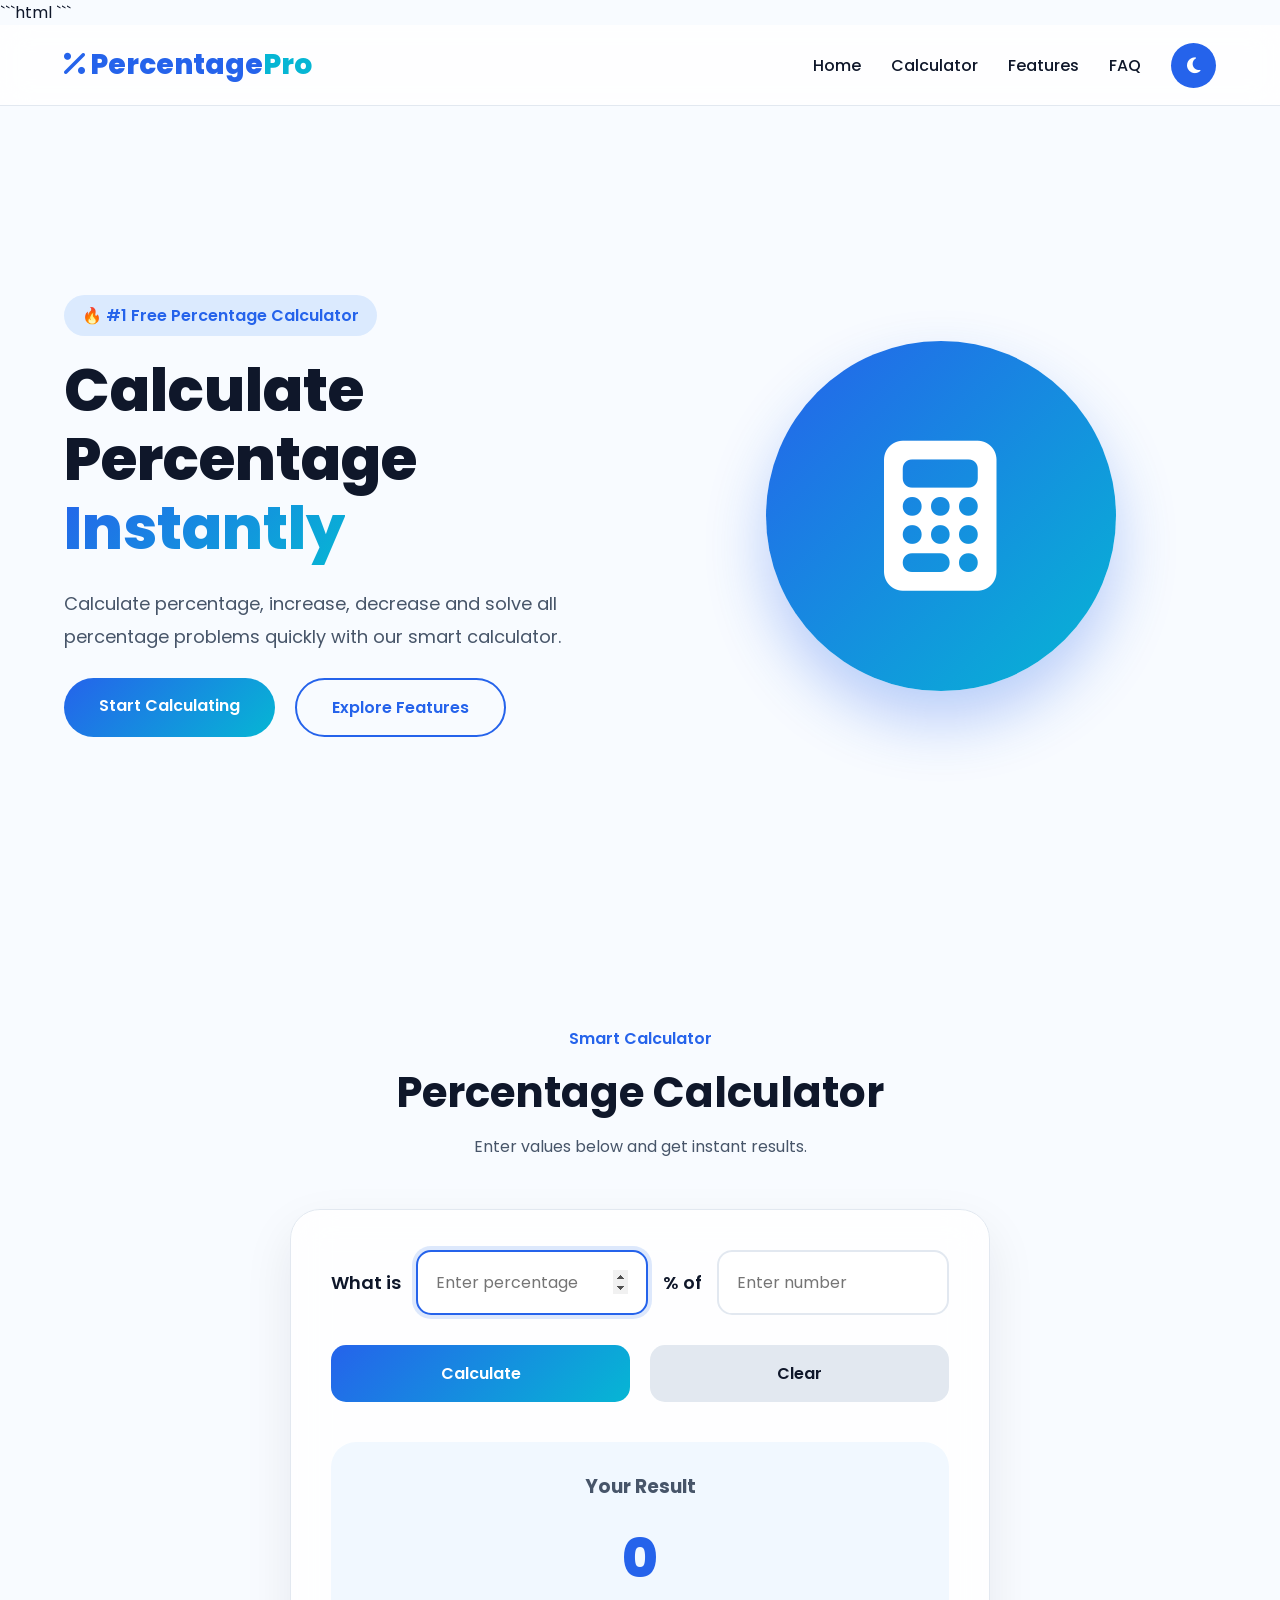
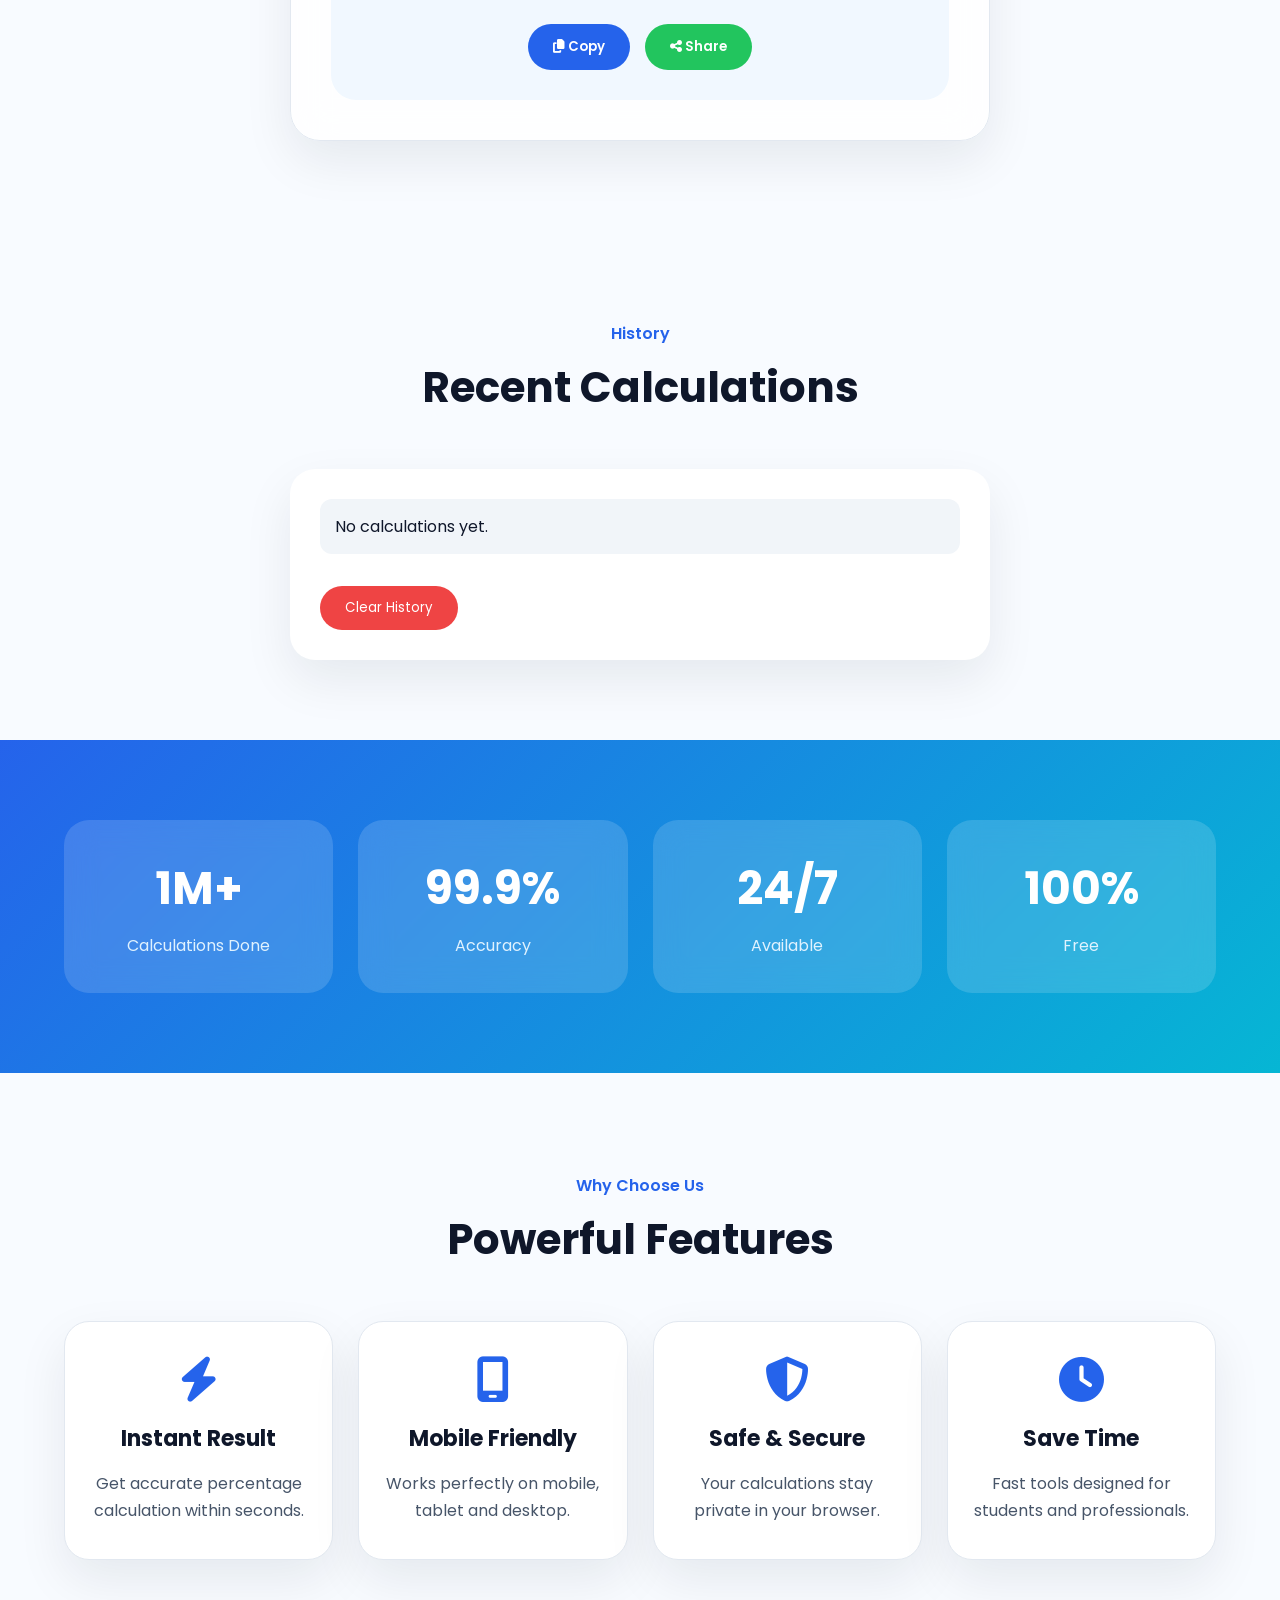
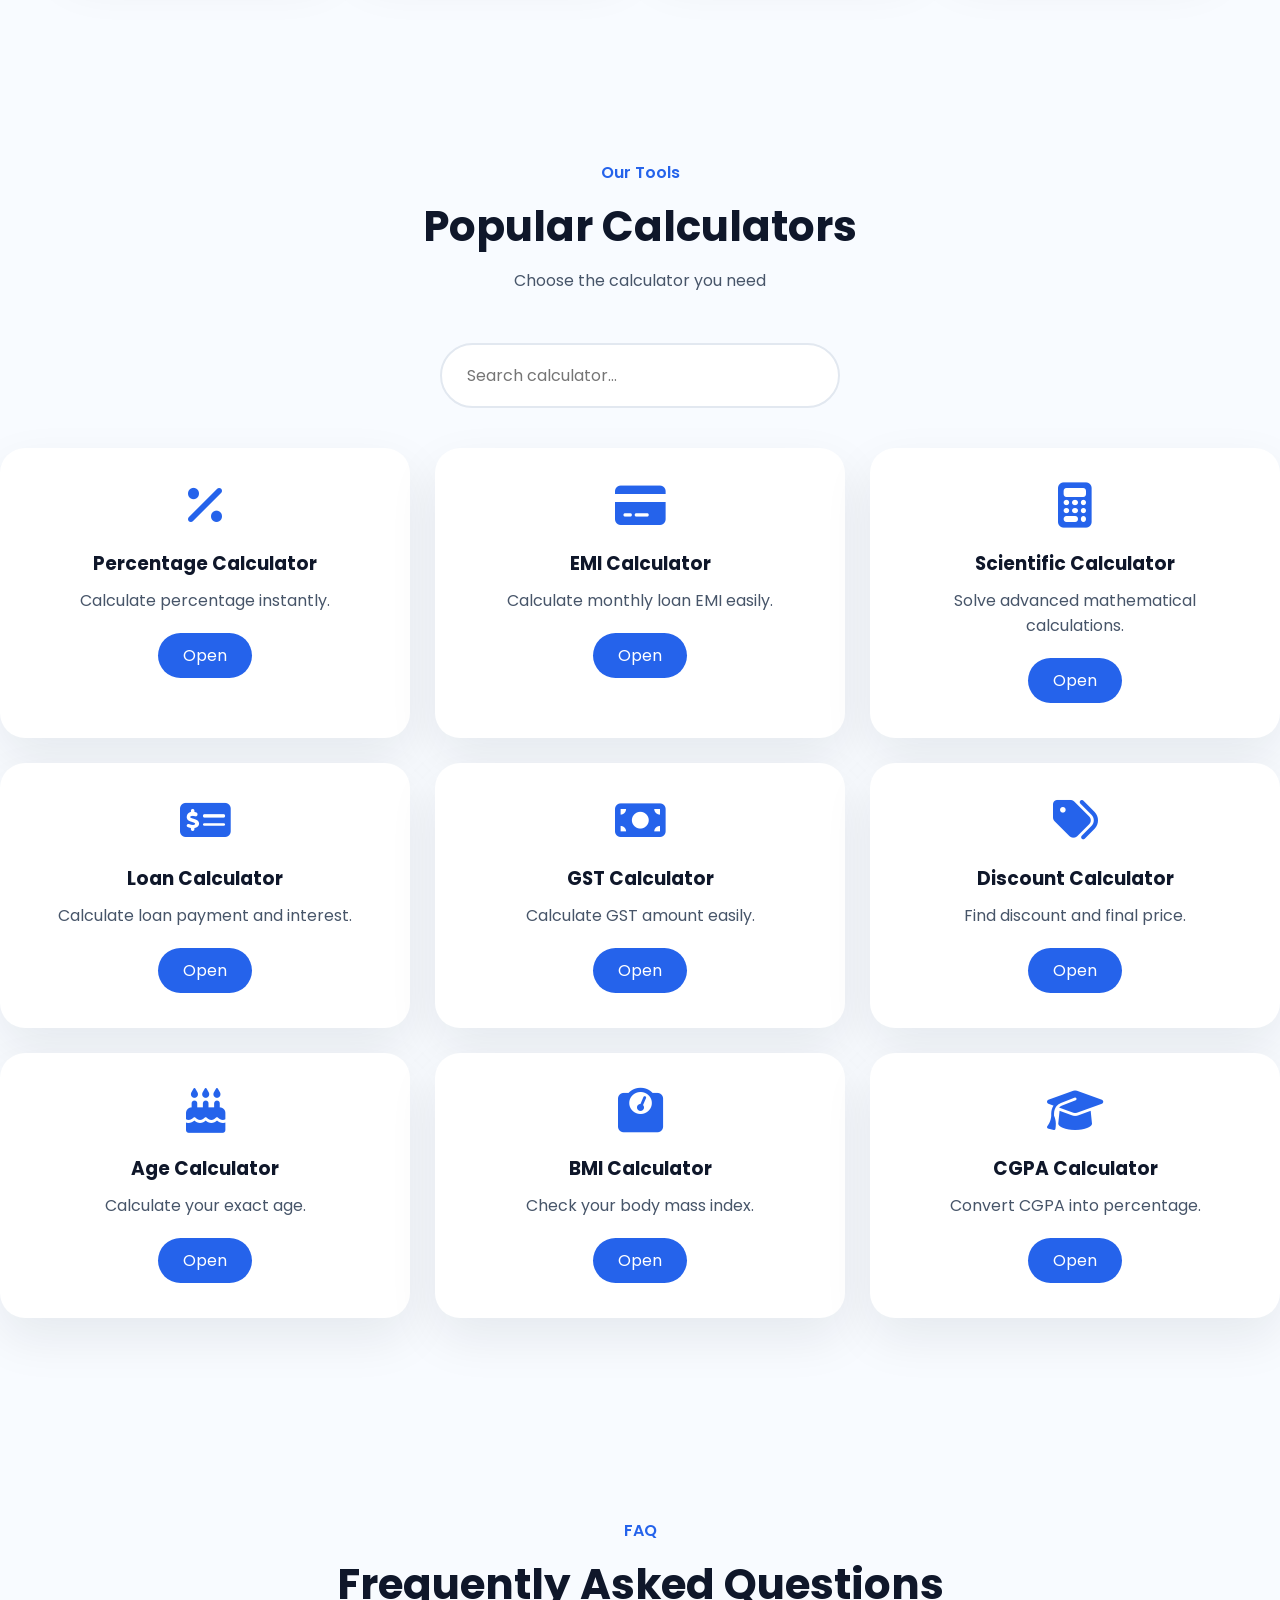
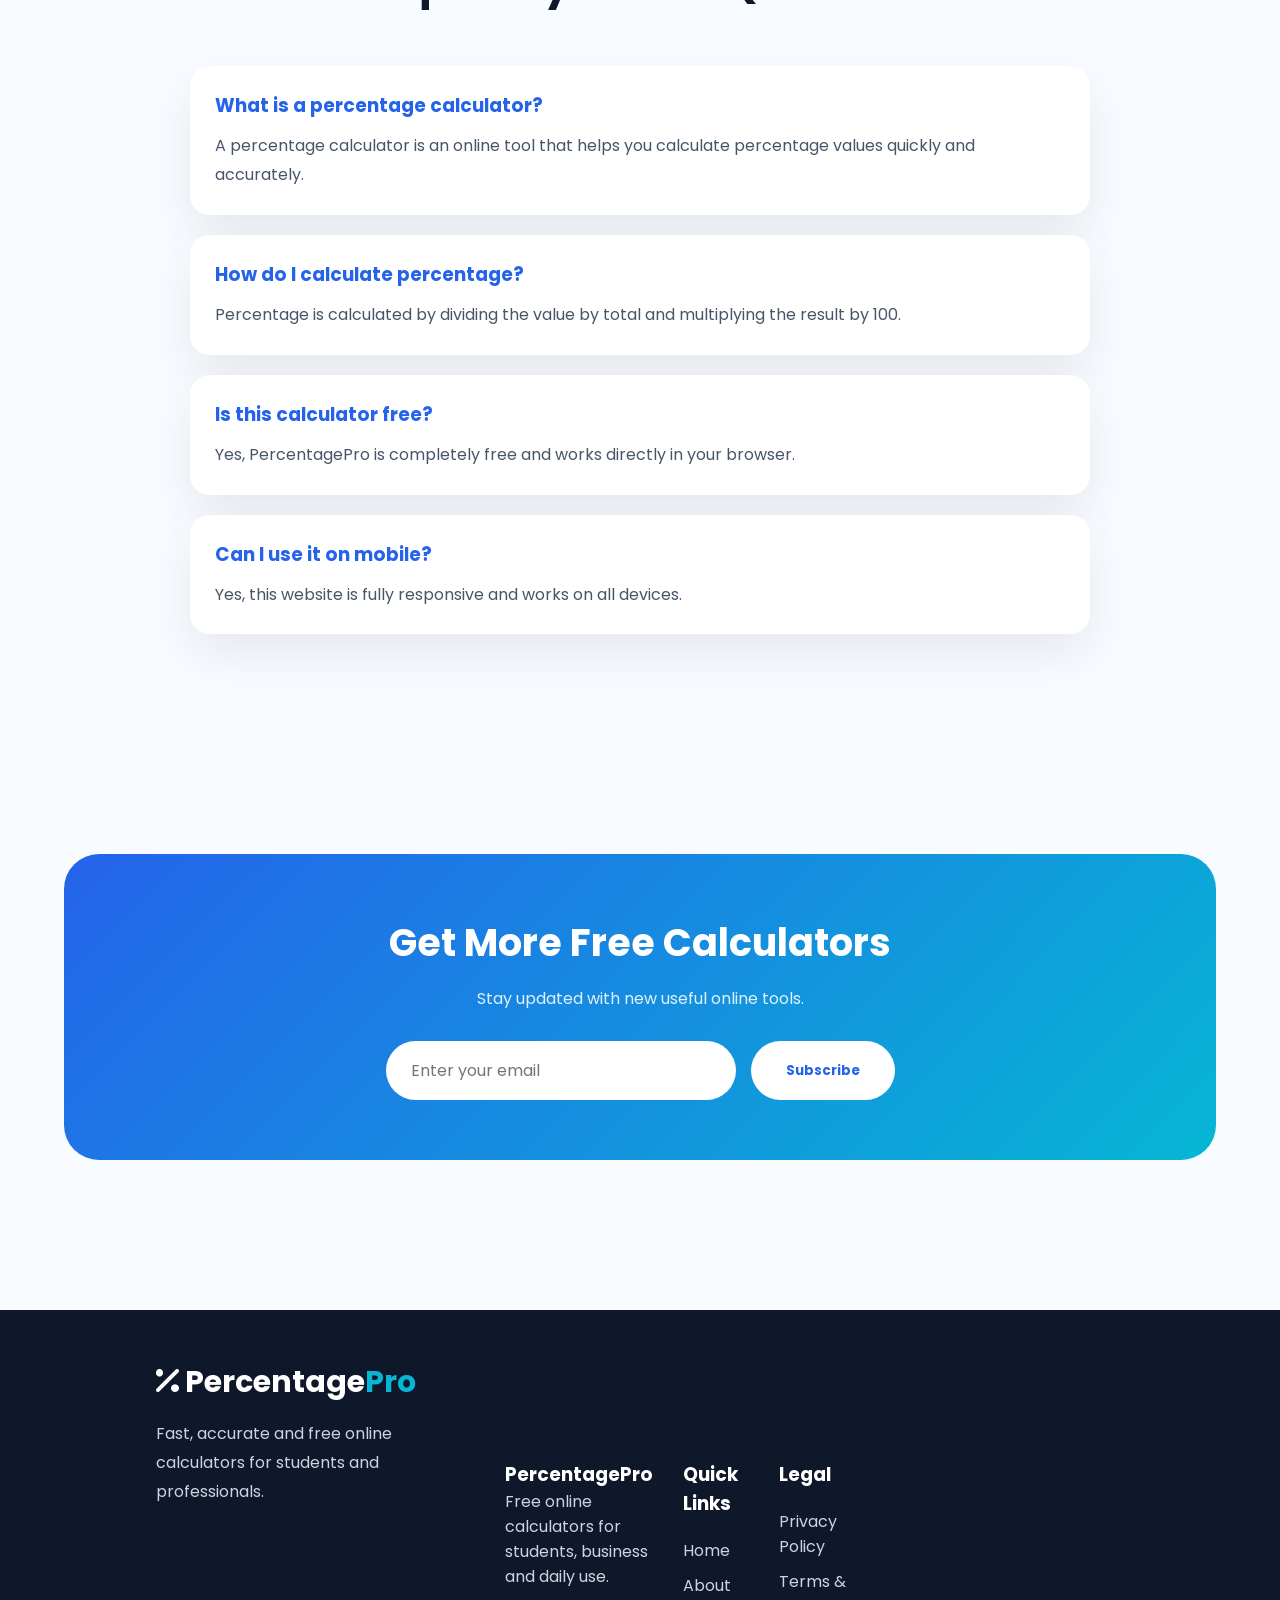
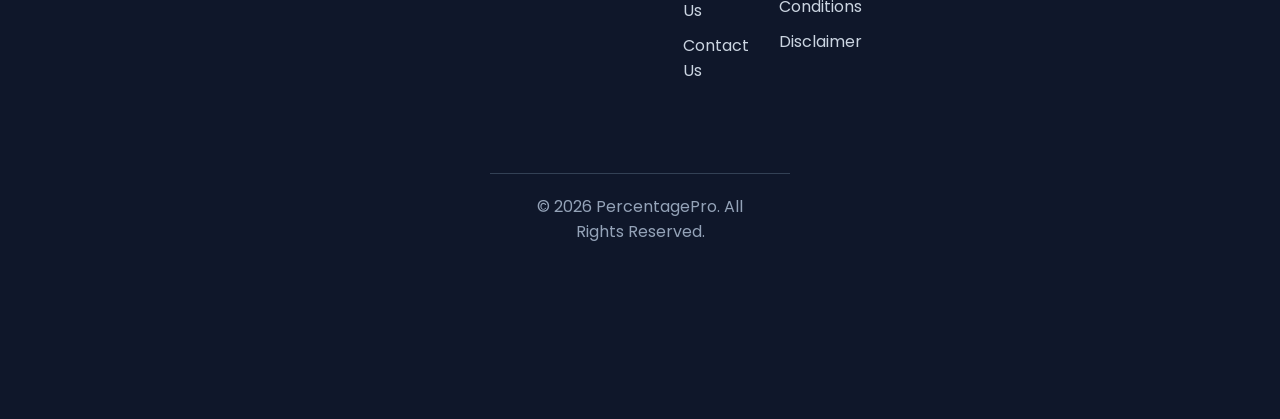
<file: index.html>
<!DOCTYPE html>
<html lang="en">
 ```html
<head>

    <meta charset="UTF-8">
    <meta name="viewport" content="width=device-width, initial-scale=1.0">

    <title>Percentage Calculator Pro - Free Online Calculators</title>

    <meta name="description" content="Free online calculators including Percentage, GST, EMI, BMI, Age, CGPA, Loan and Discount calculators. Calculate accurately and instantly with Percentage Calculator Pro.">

    <meta name="keywords" content="percentage calculator, percentage increase calculator, percentage decrease calculator, GST calculator, EMI calculator, BMI calculator, age calculator, CGPA calculator, loan calculator, discount calculator">

    <meta name="author" content="PercentagePro">

    <meta name="robots" content="index, follow, max-image-preview:large">
    <meta name="googlebot" content="index, follow">

    <!-- Canonical URL -->
    <link rel="canonical" href="https://all-calculator-pro.karanmorehub.com/">

    <!-- Favicon -->
    <link rel="icon" type="image/png" href="favicon.png">

    <!-- Google Search Console -->
    <meta name="google-site-verification" content="kJ2Gcx6-3M4oY-reRV-A9rSwUa2E9cPFfe8SWFJNVXQ">

    <!-- Open Graph -->
    <meta property="og:type" content="website">
    <meta property="og:title" content="Percentage Calculator Pro - Free Online Calculators">
    <meta property="og:description" content="Calculate percentage, GST, EMI, BMI, Age and other useful calculations online for free.">
    <meta property="og:url" content="https://all-calculator-pro.karanmorehub.com/">
    <meta property="og:site_name" content="Percentage Calculator Pro">
    <meta property="og:image" content="https://all-calculator-pro.karanmorehub.com/logo.png">

    <!-- Twitter -->
    <meta name="twitter:card" content="summary_large_image">
    <meta name="twitter:title" content="Percentage Calculator Pro - Free Online Calculators">
    <meta name="twitter:description" content="Free online Percentage, GST, EMI, BMI, Age, CGPA and other calculators.">
    <meta name="twitter:image" content="https://all-calculator-pro.karanmorehub.com/logo.png">

    <!-- Font Awesome -->
    <link rel="stylesheet"
          href="https://cdnjs.cloudflare.com/ajax/libs/font-awesome/6.7.2/css/all.min.css">

    <!-- Main CSS -->
    <link rel="stylesheet" href="style.css">

</head>
```


<body>


<!-- ======================
        NAVBAR
======================= -->


<header>

<nav class="navbar">


<div class="logo">

<i class="fa-solid fa-percent"></i>

Percentage<span>Pro</span>

</div>


<div class="nav-links">

<a href="#home">Home</a>

<a href="#calculator">Calculator</a>

<a href="#features">Features</a>

<a href="#faq">FAQ</a>


<button id="themeBtn">

<i class="fa-solid fa-moon"></i>

</button>


</div>


</nav>

</header>



<!-- ======================
        HERO
======================= -->


<section class="hero" id="home">


<div class="hero-content">


<div class="badge">

🔥 #1 Free Percentage Calculator

</div>


<h1>

Calculate Percentage
<span>
Instantly
</span>

</h1>


<p>

Calculate percentage, increase, decrease and
solve all percentage problems quickly with our
smart calculator.

</p>


<div class="hero-buttons">


<a href="#calculator" class="primary-btn">

Start Calculating

</a>


<a href="#features" class="secondary-btn">

Explore Features

</a>


</div>


</div>



<div class="hero-image">


<div class="calculator-icon">

<i class="fa-solid fa-calculator"></i>

</div>


</div>


</section>

<!-- ======================
        CALCULATOR SECTION
======================= -->


<section class="calculator-section" id="calculator">


<div class="section-title">

<span>
Smart Calculator
</span>

<h2>
Percentage Calculator
</h2>

<p>
Enter values below and get instant results.
</p>

</div>



<div class="calculator-card">


<div class="input-box">


<label>
What is
</label>


<input type="number" id="percent" placeholder="Enter percentage">


<label>
% of
</label>


<input type="number" id="number" placeholder="Enter number">


</div>



<div class="calc-buttons">


<button id="calculateBtn">

Calculate

</button>


<button id="clearBtn">

Clear

</button>


</div>



<div class="result-box">


<h3>
Your Result
</h3>


<div id="result">

0

</div>


<div class="result-actions">


<button id="copyBtn">

<i class="fa-solid fa-copy"></i>

Copy

</button>


<button id="shareBtn">

<i class="fa-solid fa-share-nodes"></i>

Share

</button>


</div>


</div>


</div>


</section>


<section class="history-section">

    <div class="section-title">

        <span>History</span>

        <h2>Recent Calculations</h2>

    </div>


    <div class="history-box">

        <ul id="historyList">
            <li>No calculations yet.</li>
        </ul>


        <button id="clearHistoryBtn">
            Clear History
        </button>

    </div>

</section>


<!-- ======================
        STATS SECTION
======================= -->


<section class="stats">


<div class="stats-container">


<div class="stat-card">


<h2>
1M+
</h2>

<p>
Calculations Done
</p>


</div>




<div class="stat-card">


<h2>
99.9%
</h2>


<p>
Accuracy
</p>


</div>





<div class="stat-card">


<h2>
24/7
</h2>


<p>
Available
</p>


</div>



<div class="stat-card">


<h2>
100%
</h2>


<p>
Free
</p>


</div>


</div>


</section>





<!-- ======================
        FEATURES
======================= -->


<section class="features" id="features">


<div class="section-title">


<span>
Why Choose Us
</span>


<h2>
Powerful Features
</h2>


</div>




<div class="feature-grid">


<div class="feature-card">


<i class="fa-solid fa-bolt"></i>


<h3>
Instant Result
</h3>


<p>
Get accurate percentage calculation within seconds.
</p>


</div>





<div class="feature-card">


<i class="fa-solid fa-mobile-screen"></i>


<h3>
Mobile Friendly
</h3>


<p>
Works perfectly on mobile, tablet and desktop.
</p>


</div>





<div class="feature-card">


<i class="fa-solid fa-shield-halved"></i>


<h3>
Safe & Secure
</h3>


<p>
Your calculations stay private in your browser.
</p>


</div>




<div class="feature-card">


<i class="fa-solid fa-clock"></i>


<h3>
Save Time
</h3>


<p>
Fast tools designed for students and professionals.
</p>


</div>


</div>


</section>

<section class="tools-section">

<div class="section-title">

<span>Our Tools</span>

<h2>Popular Calculators</h2>

<p>Choose the calculator you need</p>

</div>


<div class="search-box">

<input 
type="text" 
id="searchInput"
placeholder="Search calculator..."
>


</div>



<div class="calculator-grid">


<div class="tool-card">

<i class="fa-solid fa-percent"></i>

<h3>Percentage Calculator</h3>

<p>Calculate percentage instantly.</p>

<a href="index.html">Open</a>

</div>

<!-- EMI Calculator -->

<div class="tool-card">

<i class="fa-solid fa-credit-card"></i>

<h3>
EMI Calculator
</h3>

<p>
Calculate monthly loan EMI easily.
</p>

<a href="emi.html">
Open
</a>

</div>



<!-- Scientific Calculator -->

<div class="tool-card">

<i class="fa-solid fa-calculator"></i>

<h3>
Scientific Calculator
</h3>

<p>
Solve advanced mathematical calculations.
</p>

<a href="scientific.html">
Open
</a>

</div>




<!-- Loan Calculator -->

<div class="tool-card">

<i class="fa-solid fa-money-check-dollar"></i>

<h3>
Loan Calculator
</h3>

<p>
Calculate loan payment and interest.
</p>

<a href="loan.html">
Open
</a>

</div>


<div class="tool-card">

<i class="fa-solid fa-money-bill"></i>

<h3>GST Calculator</h3>

<p>Calculate GST amount easily.</p>

<a href="gst.html">Open</a>

</div>



<div class="tool-card">

<i class="fa-solid fa-tags"></i>

<h3>Discount Calculator</h3>

<p>Find discount and final price.</p>

<a href="discount.html">Open</a>

</div>



<div class="tool-card">

<i class="fa-solid fa-cake-candles"></i>

<h3>Age Calculator</h3>

<p>Calculate your exact age.</p>

<a href="https://karan86512.github.io/Age-Calculator-Pro/">Open</a>

</div>



<div class="tool-card">

<i class="fa-solid fa-weight-scale"></i>

<h3>BMI Calculator</h3>

<p>Check your body mass index.</p>

<a href="bmi.html">Open</a>

</div>



<div class="tool-card">

<i class="fa-solid fa-graduation-cap"></i>

<h3>CGPA Calculator</h3>

<p>Convert CGPA into percentage.</p>

<a href="cgpa.html">Open</a>

</div>


</div>


</section>
<!-- ======================
        FAQ SECTION
======================= -->

<section class="faq" id="faq">


<div class="section-title">

<span>
FAQ
</span>

<h2>
Frequently Asked Questions
</h2>

</div>



<div class="faq-container">


<div class="faq-item">

<h3>
What is a percentage calculator?
</h3>

<p>
A percentage calculator is an online tool that helps you
calculate percentage values quickly and accurately.
</p>

</div>




<div class="faq-item">

<h3>
How do I calculate percentage?
</h3>

<p>
Percentage is calculated by dividing the value by total
and multiplying the result by 100.
</p>

</div>




<div class="faq-item">

<h3>
Is this calculator free?
</h3>

<p>
Yes, PercentagePro is completely free and works directly
in your browser.
</p>

</div>




<div class="faq-item">

<h3>
Can I use it on mobile?
</h3>

<p>
Yes, this website is fully responsive and works on all devices.
</p>

</div>


</div>


</section>





<!-- ======================
        NEWSLETTER
======================= -->


<section class="newsletter">


<div class="newsletter-box">


<h2>
Get More Free Calculators
</h2>


<p>
Stay updated with new useful online tools.
</p>


<div class="newsletter-form">


<input type="email" placeholder="Enter your email">


<button>
Subscribe
</button>


</div>


</div>


</section>





<!-- ======================
        FOOTER
======================= -->


<footer>


<div class="footer-container">



<div class="footer-brand">


<h2>

<i class="fa-solid fa-percent"></i>

Percentage<span>Pro</span>

</h2>


<p>

Fast, accurate and free online calculators
for students and professionals.

</p>


</div>





 

<footer>


<div class="footer-container">


<div class="footer-about">


<h3>
PercentagePro
</h3>


<p>
Free online calculators for students,
business and daily use.
</p>


</div>




<div class="footer-links">


<h3>
Quick Links
</h3>


<a href="index.html">
Home
</a>


<a href="about.html">
About Us
</a>


<a href="contact.html">
Contact Us
</a>


</div>




<div class="footer-links">


<h3>
Legal
</h3>


<a href="privacy.html">
Privacy Policy
</a>


<a href="terms.html">
Terms & Conditions
</a>


<a href="disclaimer.html">
Disclaimer
</a>


</div>



</div>




<div class="copyright">


<p>

© 2026 PercentagePro. All Rights Reserved.

</p>


</div>



</footer>





<script src="script.js"></script>


</body>

</html>
</file>
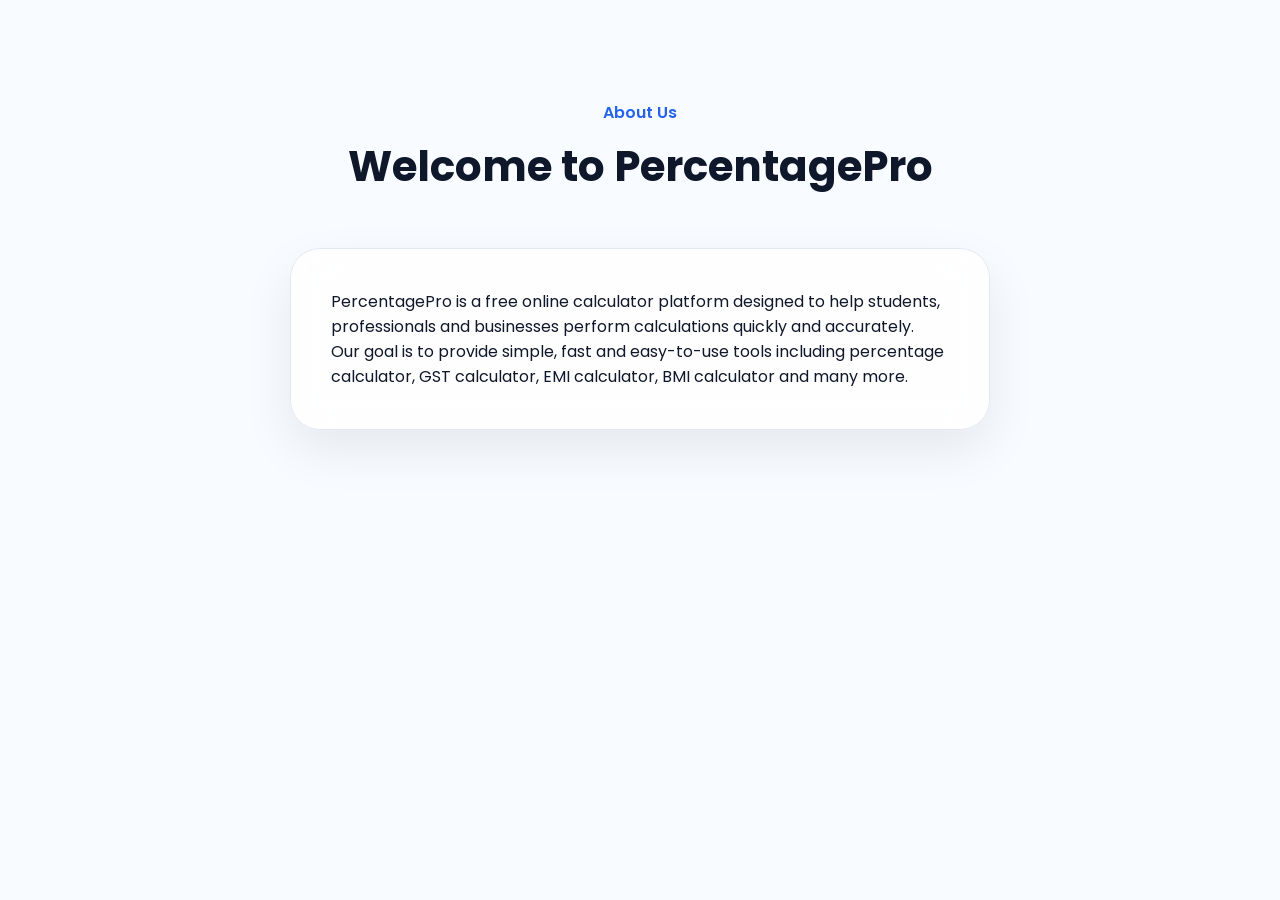
<file: about.html>
<!DOCTYPE html>
<html>

<head>
    <meta property="og:title" content="PercentagePro - Free Online Calculators">


<meta property="og:description" content="Calculate percentage, GST, EMI, BMI, Age and more online calculators for free.">


<meta property="og:type" content="website">


<meta property="og:url" content="https://yourwebsite.com">


<meta property="og:image" content="logo.png">

<title>
About PercentagePro
</title>

<link rel="stylesheet" href="style.css">

</head>


<body>


<section class="calculator-section">


<div class="section-title">

<span>
About Us
</span>


<h2>
Welcome to PercentagePro
</h2>

</div>



<div class="calculator-card">


<p>

PercentagePro is a free online calculator platform
designed to help students, professionals and businesses
perform calculations quickly and accurately.

</p>


<p>

Our goal is to provide simple, fast and easy-to-use
tools including percentage calculator, GST calculator,
EMI calculator, BMI calculator and many more.

</p>


</div>


</section>


</body>

</html>
</file>
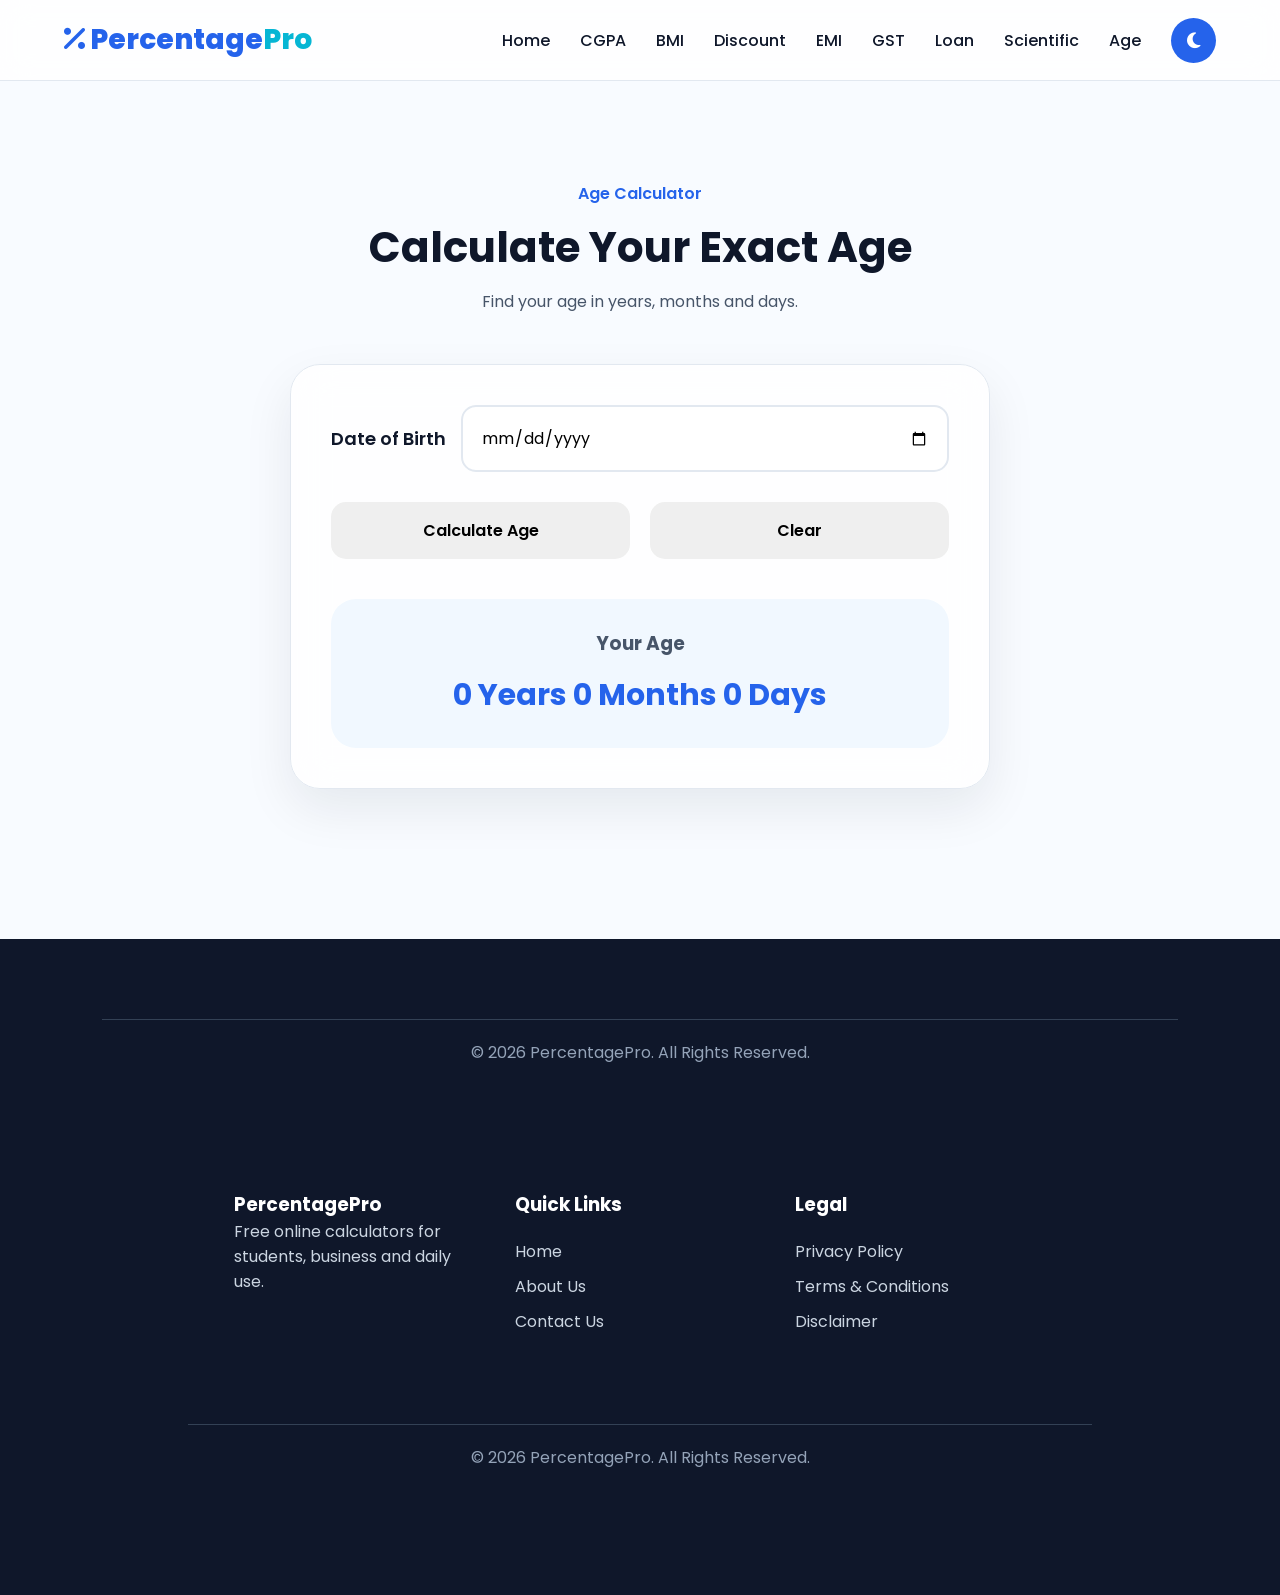
<file: age.html>
<!DOCTYPE html>
<html lang="en">

<head>
<meta property="og:title" content="PercentagePro - Free Online Calculators">


<meta property="og:description" content="Calculate percentage, GST, EMI, BMI, Age and more online calculators for free.">


<meta property="og:type" content="website">


<meta property="og:url" content="https://yourwebsite.com">


<meta property="og:image" content="logo.png">
<meta charset="UTF-8">

<meta name="viewport" content="width=device-width, initial-scale=1.0">


<title>
Age Calculator - Calculate Your Exact Age
</title>
<meta name="description" content="Free online calculators including Percentage Calculator, GST Calculator, EMI Calculator, BMI Calculator, Age Calculator and more. Calculate instantly with PercentagePro.">


<meta name="keywords" content="percentage calculator, gst calculator, discount calculator, age calculator, bmi calculator, cgpa calculator, emi calculator, loan calculator">


<meta name="author" content="PercentagePro">


<meta name="robots" content="index, follow">

<meta name="description" content="
Free online age calculator to calculate your exact age in years, months and days.
">


<link rel="stylesheet" href="style.css">


<link rel="stylesheet"
href="https://cdnjs.cloudflare.com/ajax/libs/font-awesome/6.7.2/css/all.min.css">


</head>


<body>


<header>

<nav class="navbar">


<div class="logo">

<i class="fa-solid fa-percent"></i>

Percentage<span>Pro</span>

</div>



 <div class="nav-links">

<a href="index.html">
Home
</a>

<a href="cgpa.html">
CGPA
</a>
<a href = "bmi.html">BMI</a>
<a href="discount.html">
Discount
</a>
<a href="emi.html">
EMI
</a>
<a href="gst.html">GST</a>
<a href="loan.html">
Loan
</a>
<a href="scientific.html">
Scientific
</a>
<a href="age.html">
Age
</a>


<button id="themeBtn">

<i class="fa-solid fa-moon"></i>

</button>


</div>


</nav>



</nav>

</header>





<section class="calculator-section">


<div class="section-title">


<span>
Age Calculator
</span>


<h2>
Calculate Your Exact Age
</h2>


<p>
Find your age in years, months and days.
</p>


</div>






<div class="calculator-card">


<div class="input-box">


<label>
Date of Birth
</label>


<input 
type="date"
id="birthDate"
>


</div>





<div class="calc-buttons">


<button id="calculateAge">

Calculate Age

</button>



<button id="clearAge">

Clear

</button>


</div>






<div class="result-box">


<h3>
Your Age
</h3>


<div id="ageResult">

0 Years 0 Months 0 Days

</div>



</div>



</div>


</section>





<footer>


<div class="copyright">

<p>
© 2026 PercentagePro. All Rights Reserved.
</p>


</div>

<footer>


<div class="footer-container">


<div class="footer-about">


<h3>
PercentagePro
</h3>


<p>
Free online calculators for students,
business and daily use.
</p>


</div>




<div class="footer-links">


<h3>
Quick Links
</h3>


<a href="index.html">
Home
</a>


<a href="about.html">
About Us
</a>


<a href="contact.html">
Contact Us
</a>


</div>




<div class="footer-links">


<h3>
Legal
</h3>


<a href="privacy.html">
Privacy Policy
</a>


<a href="terms.html">
Terms & Conditions
</a>


<a href="disclaimer.html">
Disclaimer
</a>


</div>



</div>




<div class="copyright">


<p>

© 2026 PercentagePro. All Rights Reserved.

</p>


</div>



</footer>



<script src="age.js"></script>


</body>

</html>
</file>
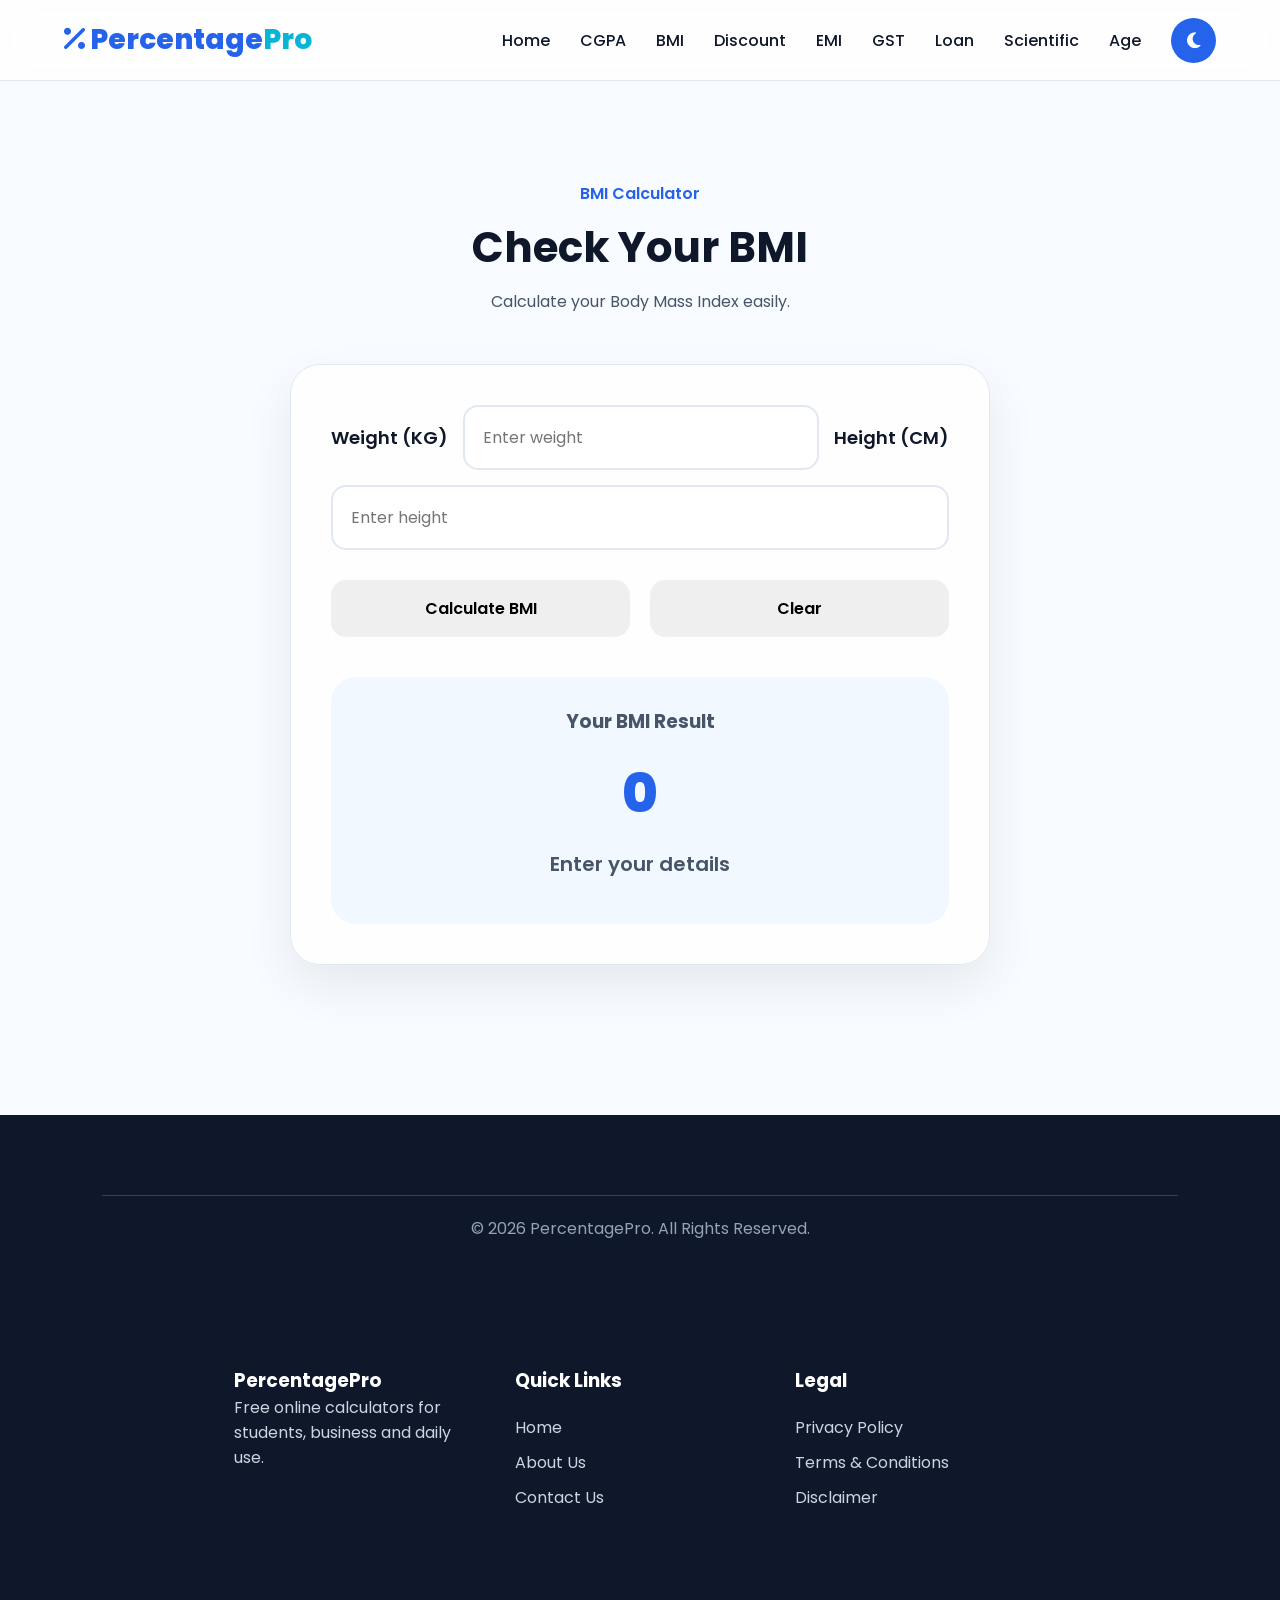
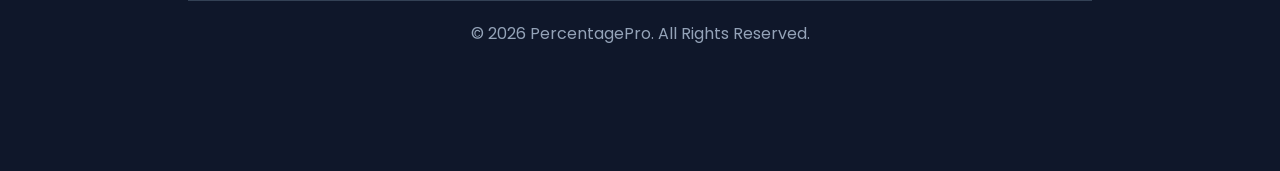
<file: bmi.html>
<!DOCTYPE html>
<html lang="en">

<head>

<meta charset="UTF-8">

<meta name="viewport" content="width=device-width, initial-scale=1.0">

<meta property="og:title" content="PercentagePro - Free Online Calculators">


<meta property="og:description" content="Calculate percentage, GST, EMI, BMI, Age and more online calculators for free.">


<meta property="og:type" content="website">


<meta property="og:url" content="https://yourwebsite.com">


<meta property="og:image" content="logo.png">
<title>
BMI Calculator - Calculate Body Mass Index
</title>

<meta name="description" content="Free online calculators including Percentage Calculator, GST Calculator, EMI Calculator, BMI Calculator, Age Calculator and more. Calculate instantly with PercentagePro.">


<meta name="keywords" content="percentage calculator, gst calculator, discount calculator, age calculator, bmi calculator, cgpa calculator, emi calculator, loan calculator">


<meta name="author" content="PercentagePro">


<meta name="robots" content="index, follow">
<meta name="description" content="
Free BMI calculator to check your body mass index using height and weight.
">


<link rel="stylesheet" href="style.css">


<link rel="stylesheet"
href="https://cdnjs.cloudflare.com/ajax/libs/font-awesome/6.7.2/css/all.min.css">


</head>


<body>


<header>

<nav class="navbar">


<div class="logo">

<i class="fa-solid fa-percent"></i>

Percentage<span>Pro</span>

</div>


 <div class="nav-links">

<a href="index.html">
Home
</a>

<a href="cgpa.html">
CGPA
</a>
<a href = "bmi.html">BMI</a>
<a href="discount.html">
Discount
</a>
<a href="emi.html">
EMI
</a>
<a href="gst.html">GST</a>
<a href="loan.html">
Loan
</a>
<a href="scientific.html">
Scientific
</a>
<a href="age.html">
Age
</a>


<button id="themeBtn">

<i class="fa-solid fa-moon"></i>

</button>


</div>


</nav>


</header>





<section class="calculator-section">


<div class="section-title">


<span>
BMI Calculator
</span>


<h2>
Check Your BMI
</h2>


<p>
Calculate your Body Mass Index easily.
</p>


</div>






<div class="calculator-card">


<div class="input-box">


<label>
Weight (KG)
</label>


<input 
type="number"
id="weight"
placeholder="Enter weight"
>




<label>
Height (CM)
</label>


<input 
type="number"
id="height"
placeholder="Enter height"
>



</div>





<div class="calc-buttons">


<button id="calculateBMI">

Calculate BMI

</button>



<button id="clearBMI">

Clear

</button>


</div>






<div class="result-box">


<h3>
Your BMI Result
</h3>


<div id="bmiResult">

0

</div>


<p id="bmiStatus">

Enter your details

</p>



</div>



</div>


</section>





<footer>

<div class="copyright">

<p>
© 2026 PercentagePro. All Rights Reserved.
</p>

</div>
<footer>


<div class="footer-container">


<div class="footer-about">


<h3>
PercentagePro
</h3>


<p>
Free online calculators for students,
business and daily use.
</p>


</div>




<div class="footer-links">


<h3>
Quick Links
</h3>


<a href="index.html">
Home
</a>


<a href="about.html">
About Us
</a>


<a href="contact.html">
Contact Us
</a>


</div>




<div class="footer-links">


<h3>
Legal
</h3>


<a href="privacy.html">
Privacy Policy
</a>


<a href="terms.html">
Terms & Conditions
</a>


<a href="disclaimer.html">
Disclaimer
</a>


</div>



</div>




<div class="copyright">


<p>

© 2026 PercentagePro. All Rights Reserved.

</p>


</div>



</footer>


<script src="bmi.js"></script>


</body>

</html>
</file>
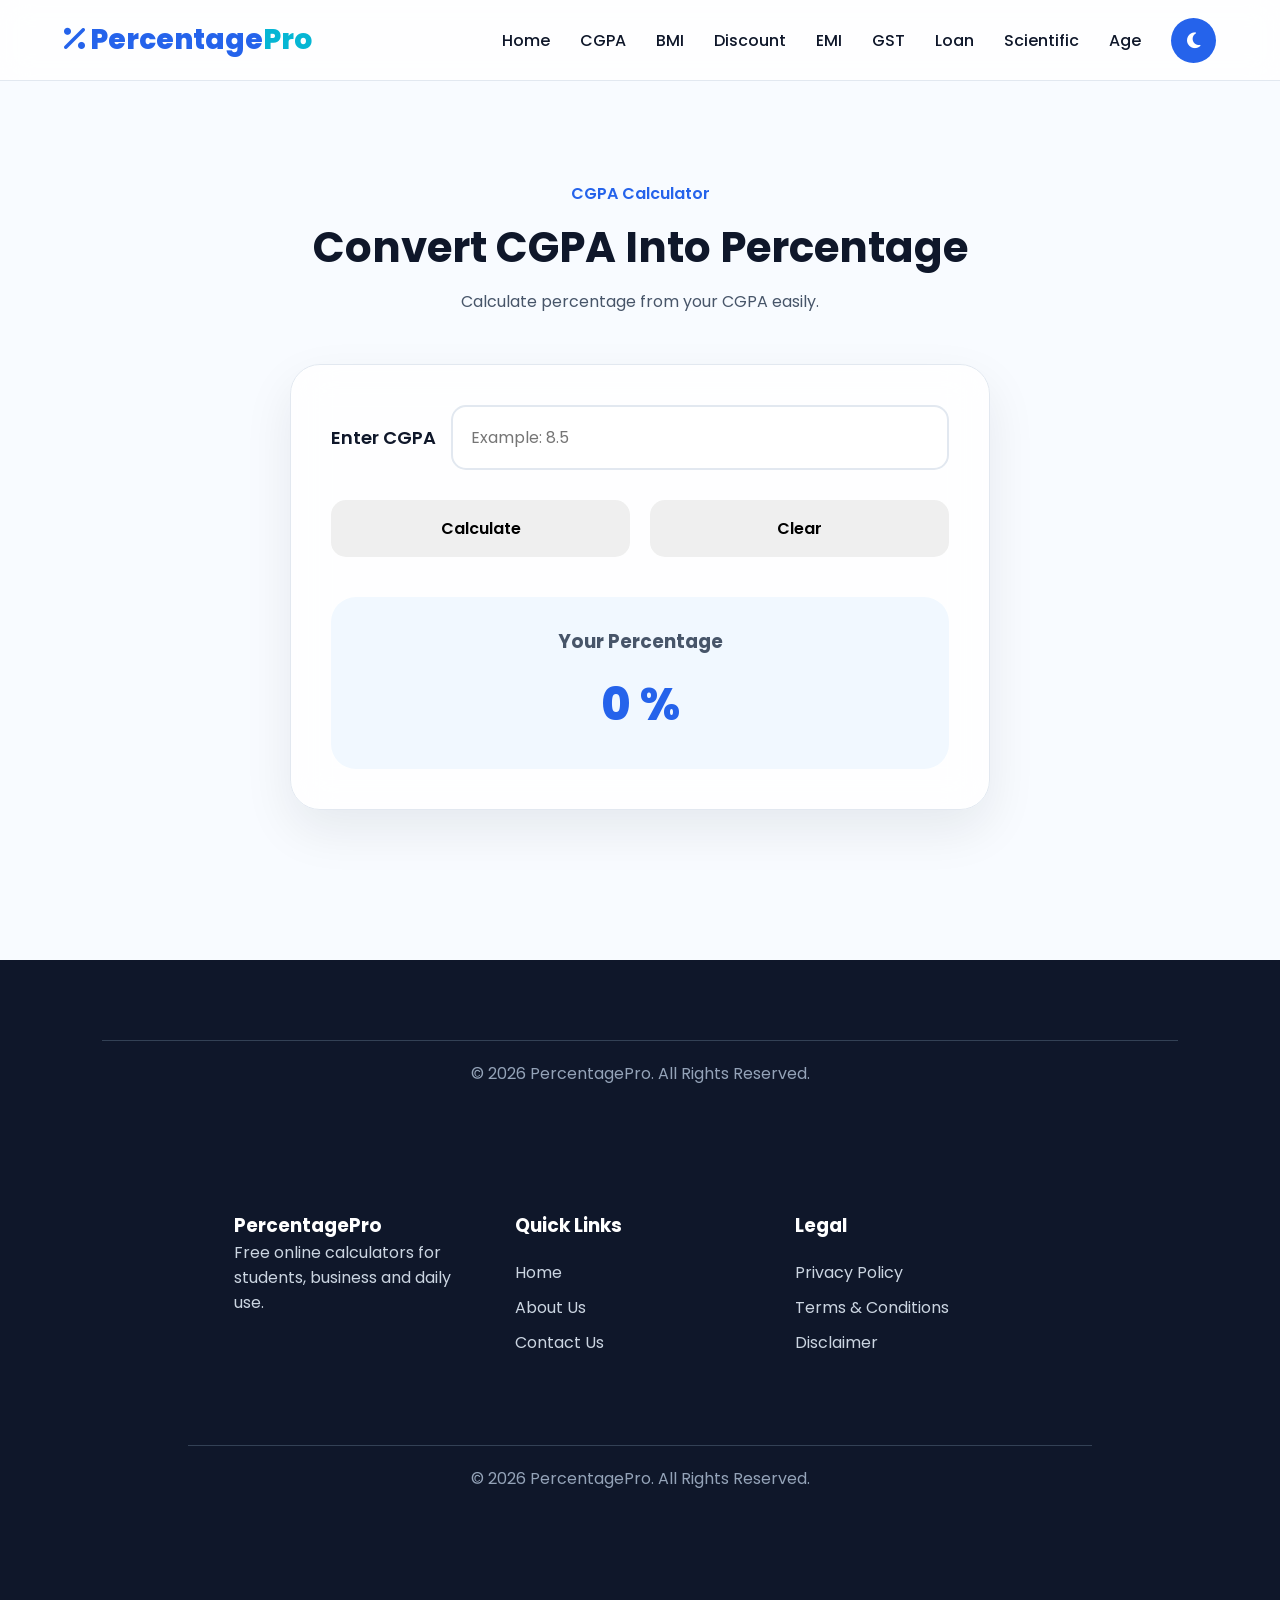
<file: cgpa.html>
<!DOCTYPE html>
<html lang="en">

<head>
<meta property="og:title" content="PercentagePro - Free Online Calculators">


<meta property="og:description" content="Calculate percentage, GST, EMI, BMI, Age and more online calculators for free.">


<meta property="og:type" content="website">


<meta property="og:url" content="https://yourwebsite.com">


<meta property="og:image" content="logo.png">
<meta charset="UTF-8">

<meta name="viewport" content="width=device-width, initial-scale=1.0">


<title>
CGPA Calculator - Convert CGPA to Percentage
</title>

<meta name="description" content="Free online calculators including Percentage Calculator, GST Calculator, EMI Calculator, BMI Calculator, Age Calculator and more. Calculate instantly with PercentagePro.">


<meta name="keywords" content="percentage calculator, gst calculator, discount calculator, age calculator, bmi calculator, cgpa calculator, emi calculator, loan calculator">


<meta name="author" content="PercentagePro">


<meta name="robots" content="index, follow">
<meta name="description" content="
Free CGPA calculator to convert CGPA into percentage quickly and easily.
">


<link rel="stylesheet" href="style.css">


<link rel="stylesheet"
href="https://cdnjs.cloudflare.com/ajax/libs/font-awesome/6.7.2/css/all.min.css">


</head>


<body>


<header>

<nav class="navbar">


<div class="logo">

<i class="fa-solid fa-percent"></i>

Percentage<span>Pro</span>

</div>


 <div class="nav-links">

<a href="index.html">
Home
</a>

<a href="cgpa.html">
CGPA
</a>
<a href = "bmi.html">BMI</a>
<a href="discount.html">
Discount
</a>
<a href="emi.html">
EMI
</a>
<a href="gst.html">GST</a>
<a href="loan.html">
Loan
</a>
<a href="scientific.html">
Scientific
</a>
<a href="age.html">
Age
</a>


<button id="themeBtn">

<i class="fa-solid fa-moon"></i>

</button>


</div>


</nav>

</header>





<section class="calculator-section">


<div class="section-title">


<span>
CGPA Calculator
</span>


<h2>
Convert CGPA Into Percentage
</h2>


<p>
Calculate percentage from your CGPA easily.
</p>


</div>






<div class="calculator-card">


<div class="input-box">


<label>
Enter CGPA
</label>


<input 
type="number"
id="cgpa"
step="0.01"
placeholder="Example: 8.5"
>



</div>





<div class="calc-buttons">


<button id="calculateCGPA">

Calculate

</button>



<button id="clearCGPA">

Clear

</button>


</div>





<div class="result-box">


<h3>
Your Percentage
</h3>


<div id="percentageResult">

0 %

</div>


</div>



</div>


</section>






<footer>


<div class="copyright">

<p>
© 2026 PercentagePro. All Rights Reserved.
</p>

</div>
 <footer>


<div class="footer-container">


<div class="footer-about">


<h3>
PercentagePro
</h3>


<p>
Free online calculators for students,
business and daily use.
</p>


</div>




<div class="footer-links">


<h3>
Quick Links
</h3>


<a href="index.html">
Home
</a>


<a href="about.html">
About Us
</a>


<a href="contact.html">
Contact Us
</a>


</div>




<div class="footer-links">


<h3>
Legal
</h3>


<a href="privacy.html">
Privacy Policy
</a>


<a href="terms.html">
Terms & Conditions
</a>


<a href="disclaimer.html">
Disclaimer
</a>


</div>



</div>




<div class="copyright">


<p>

© 2026 PercentagePro. All Rights Reserved.

</p>


</div>



</footer>





<script src="cgpa.js"></script>


</body>

</html>
</file>
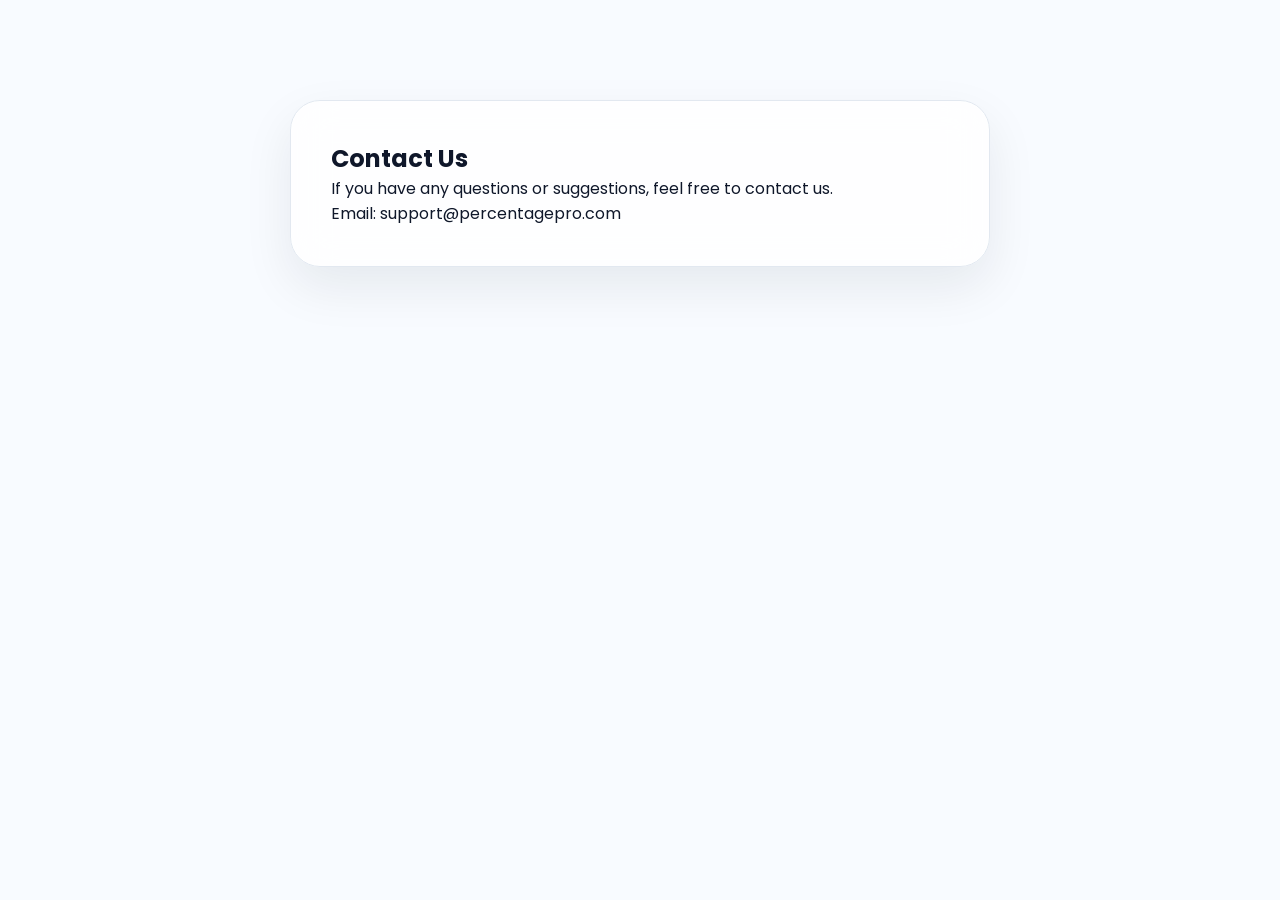
<file: contact.html>
<!DOCTYPE html>
<html>

<head>

<title>
Contact Us
</title>

<link rel="stylesheet" href="style.css">

</head>


<body>


<section class="calculator-section">


<div class="calculator-card">


<h2>
Contact Us
</h2>


<p>
If you have any questions or suggestions,
feel free to contact us.
</p>


<p>
Email:
support@percentagepro.com
</p>


</div>


</section>


</body>

</html>
</file>
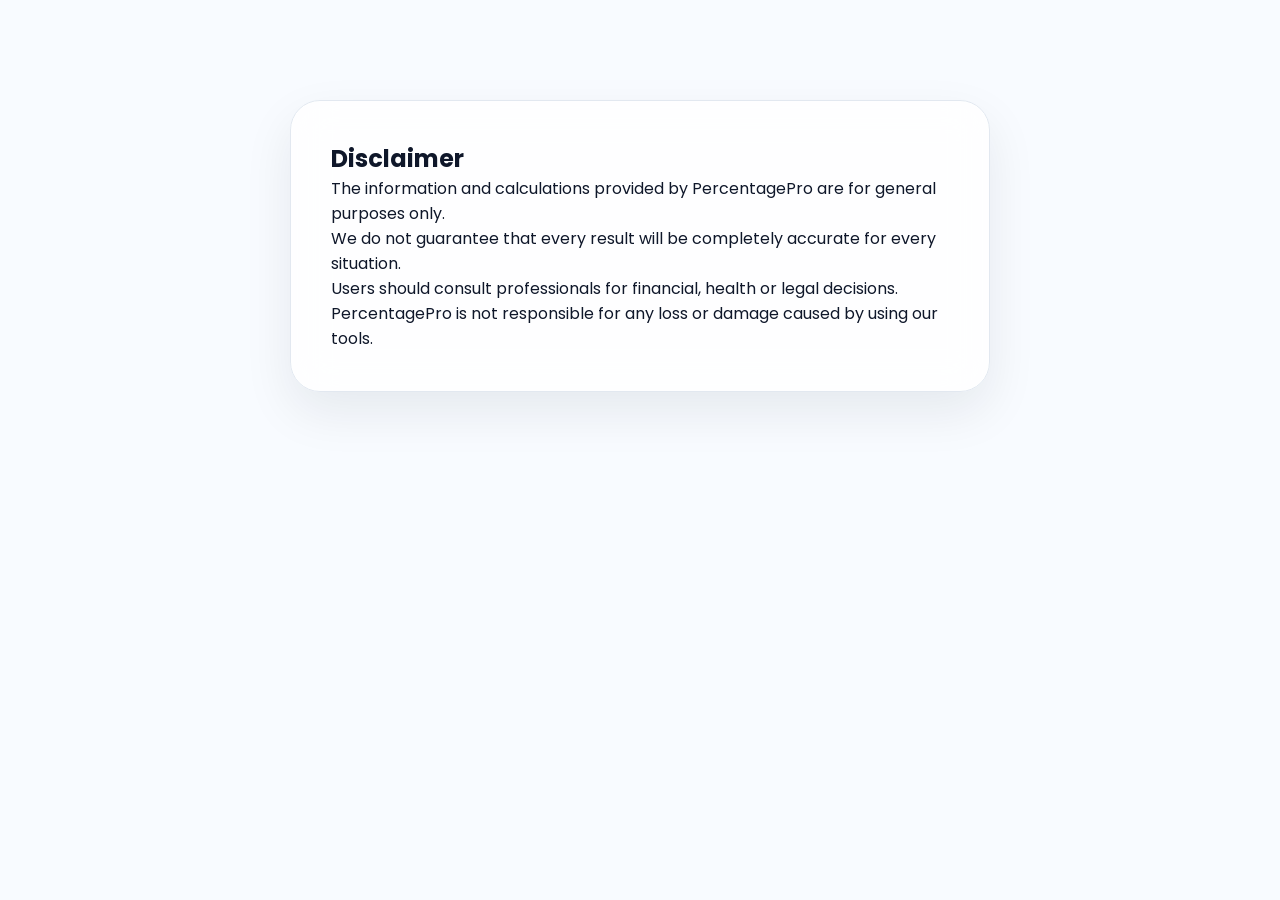
<file: disclaimer.html>
<!DOCTYPE html>
<html lang="en">

<head>

<meta charset="UTF-8">

<title>
Disclaimer - PercentagePro
</title>

<link rel="stylesheet" href="style.css">

</head>


<body>


<section class="calculator-section">


<div class="calculator-card">


<h2>
Disclaimer
</h2>


<p>
The information and calculations provided by PercentagePro are for general purposes only.
</p>


<p>
We do not guarantee that every result will be completely accurate for every situation.
</p>


<p>
Users should consult professionals for financial, health or legal decisions.
</p>


<p>
PercentagePro is not responsible for any loss or damage caused by using our tools.
</p>


</div>


</section>


</body>

</html>
</file>
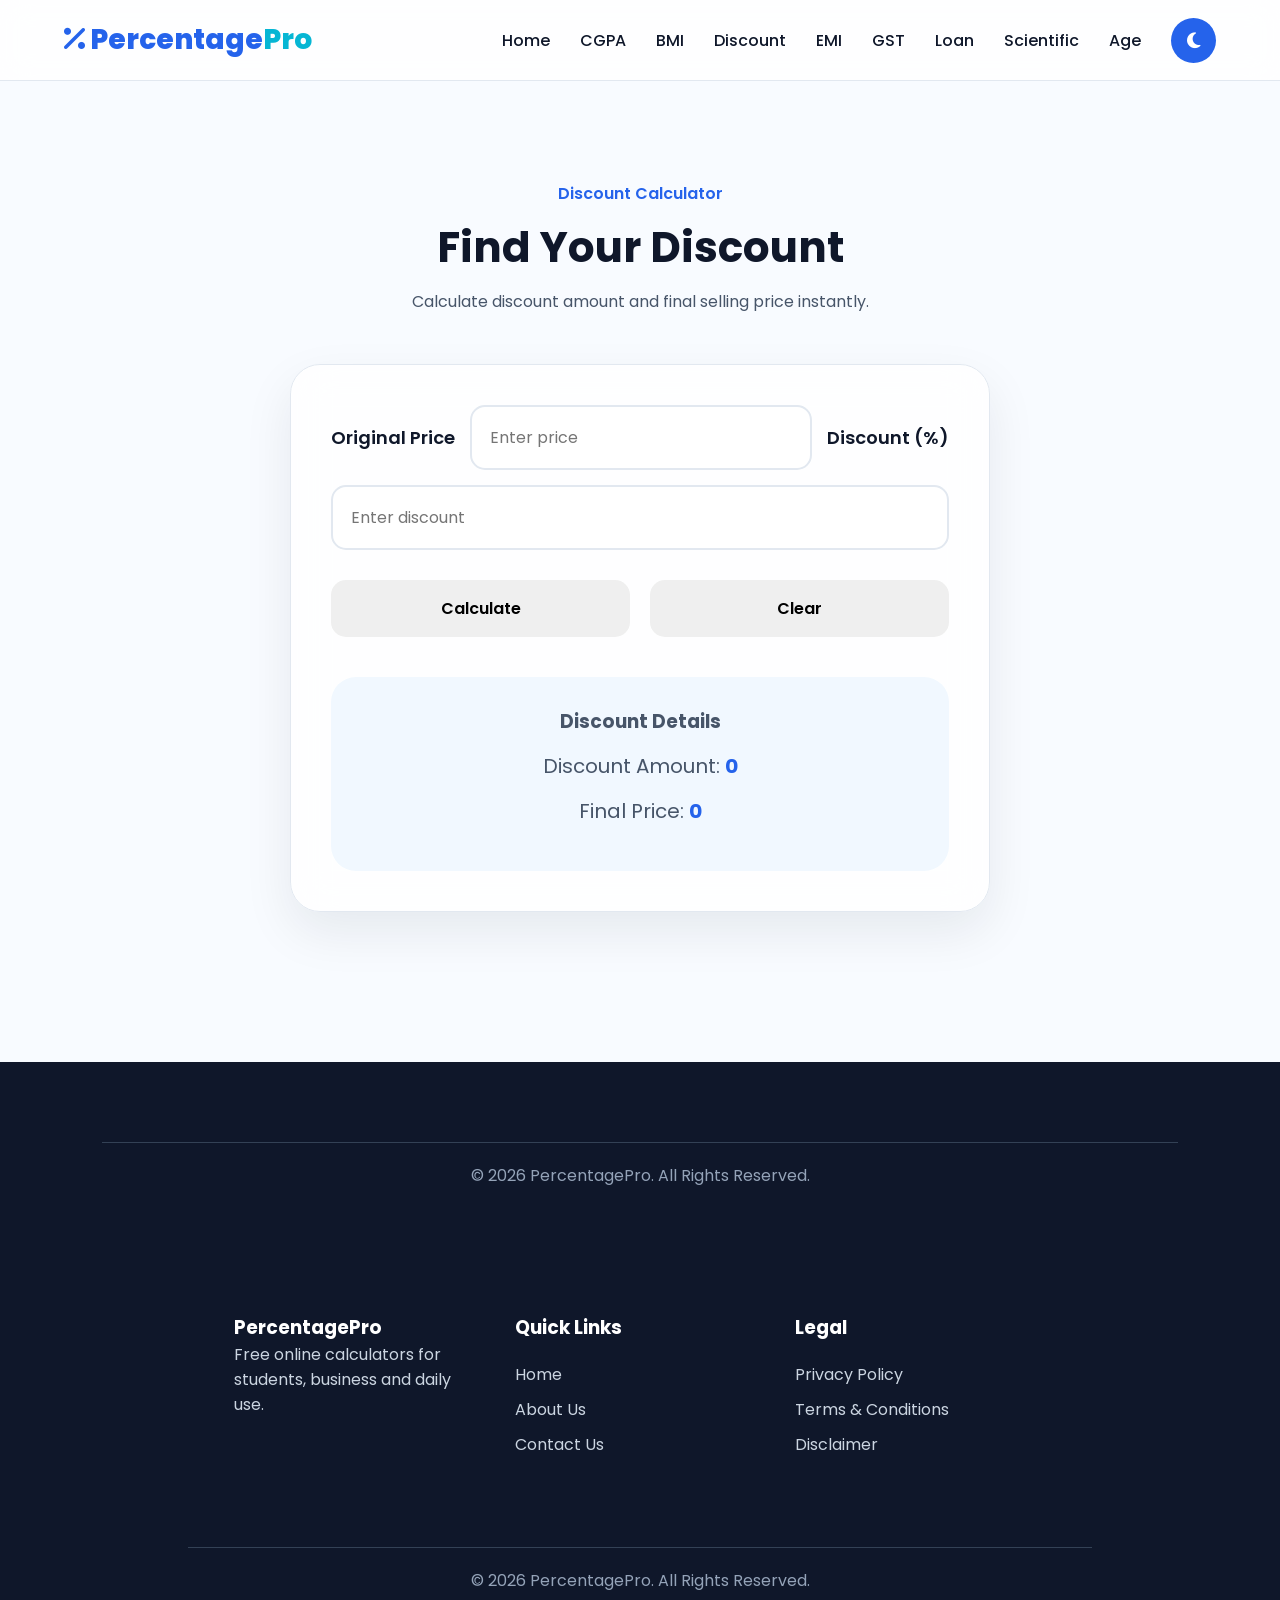
<file: discount.html>
<!DOCTYPE html>
<html lang="en">

<head>
    <meta property="og:title" content="PercentagePro - Free Online Calculators">


<meta property="og:description" content="Calculate percentage, GST, EMI, BMI, Age and more online calculators for free.">


<meta property="og:type" content="website">


<meta property="og:url" content="https://yourwebsite.com">


<meta property="og:image" content="logo.png">

<meta charset="UTF-8">

<meta name="viewport" content="width=device-width, initial-scale=1.0">


<title>
Discount Calculator - Calculate Discount Online
</title>

<meta name="description" content="Free online calculators including Percentage Calculator, GST Calculator, EMI Calculator, BMI Calculator, Age Calculator and more. Calculate instantly with PercentagePro.">


<meta name="keywords" content="percentage calculator, gst calculator, discount calculator, age calculator, bmi calculator, cgpa calculator, emi calculator, loan calculator">


<meta name="author" content="PercentagePro">


<meta name="robots" content="index, follow">
<meta name="description" content="
Free discount calculator to calculate discount amount and final price.
">


<link rel="stylesheet" href="style.css">


<link rel="stylesheet"
href="https://cdnjs.cloudflare.com/ajax/libs/font-awesome/6.7.2/css/all.min.css">


</head>


<body>


<header>

<nav class="navbar">


<div class="logo">

<i class="fa-solid fa-percent"></i>

Percentage<span>Pro</span>

</div>
<div class="nav-links">

<a href="index.html">
Home
</a>

<a href="cgpa.html">
CGPA
</a>
<a href = "bmi.html">BMI</a>
<a href="discount.html">
Discount
</a>
<a href="emi.html">
EMI
</a>
<a href="gst.html">GST</a>
<a href="loan.html">
Loan
</a>
<a href="scientific.html">
Scientific
</a>
<a href="age.html">
Age
</a>


<button id="themeBtn">

<i class="fa-solid fa-moon"></i>

</button>


</div>


</nav>






</header>





<section class="calculator-section">


<div class="section-title">


<span>
Discount Calculator
</span>


<h2>
Find Your Discount
</h2>


<p>
Calculate discount amount and final selling price instantly.
</p>


</div>





<div class="calculator-card">



<div class="input-box">


<label>
Original Price
</label>


<input 
type="number"
id="originalPrice"
placeholder="Enter price"
>




<label>
Discount (%)
</label>


<input 
type="number"
id="discountPercent"
placeholder="Enter discount"
>



</div>





<div class="calc-buttons">


<button id="calculateDiscount">

Calculate

</button>



<button id="clearDiscount">

Clear

</button>


</div>






<div class="result-box">


<h3>
Discount Details
</h3>



<p>

Discount Amount:

<span id="discountAmount">
0
</span>

</p>




<p>

Final Price:

<span id="discountFinal">
0
</span>

</p>



</div>



</div>


</section>





<footer>


<div class="copyright">


<p>
© 2026 PercentagePro. All Rights Reserved.
</p>


</div>
<footer>


<div class="footer-container">


<div class="footer-about">


<h3>
PercentagePro
</h3>


<p>
Free online calculators for students,
business and daily use.
</p>


</div>




<div class="footer-links">


<h3>
Quick Links
</h3>


<a href="index.html">
Home
</a>


<a href="about.html">
About Us
</a>


<a href="contact.html">
Contact Us
</a>


</div>




<div class="footer-links">


<h3>
Legal
</h3>


<a href="privacy.html">
Privacy Policy
</a>


<a href="terms.html">
Terms & Conditions
</a>


<a href="disclaimer.html">
Disclaimer
</a>


</div>



</div>




<div class="copyright">


<p>

© 2026 PercentagePro. All Rights Reserved.

</p>


</div>



</footer>



<script src="discount.js"></script>


</body>

</html>
</file>
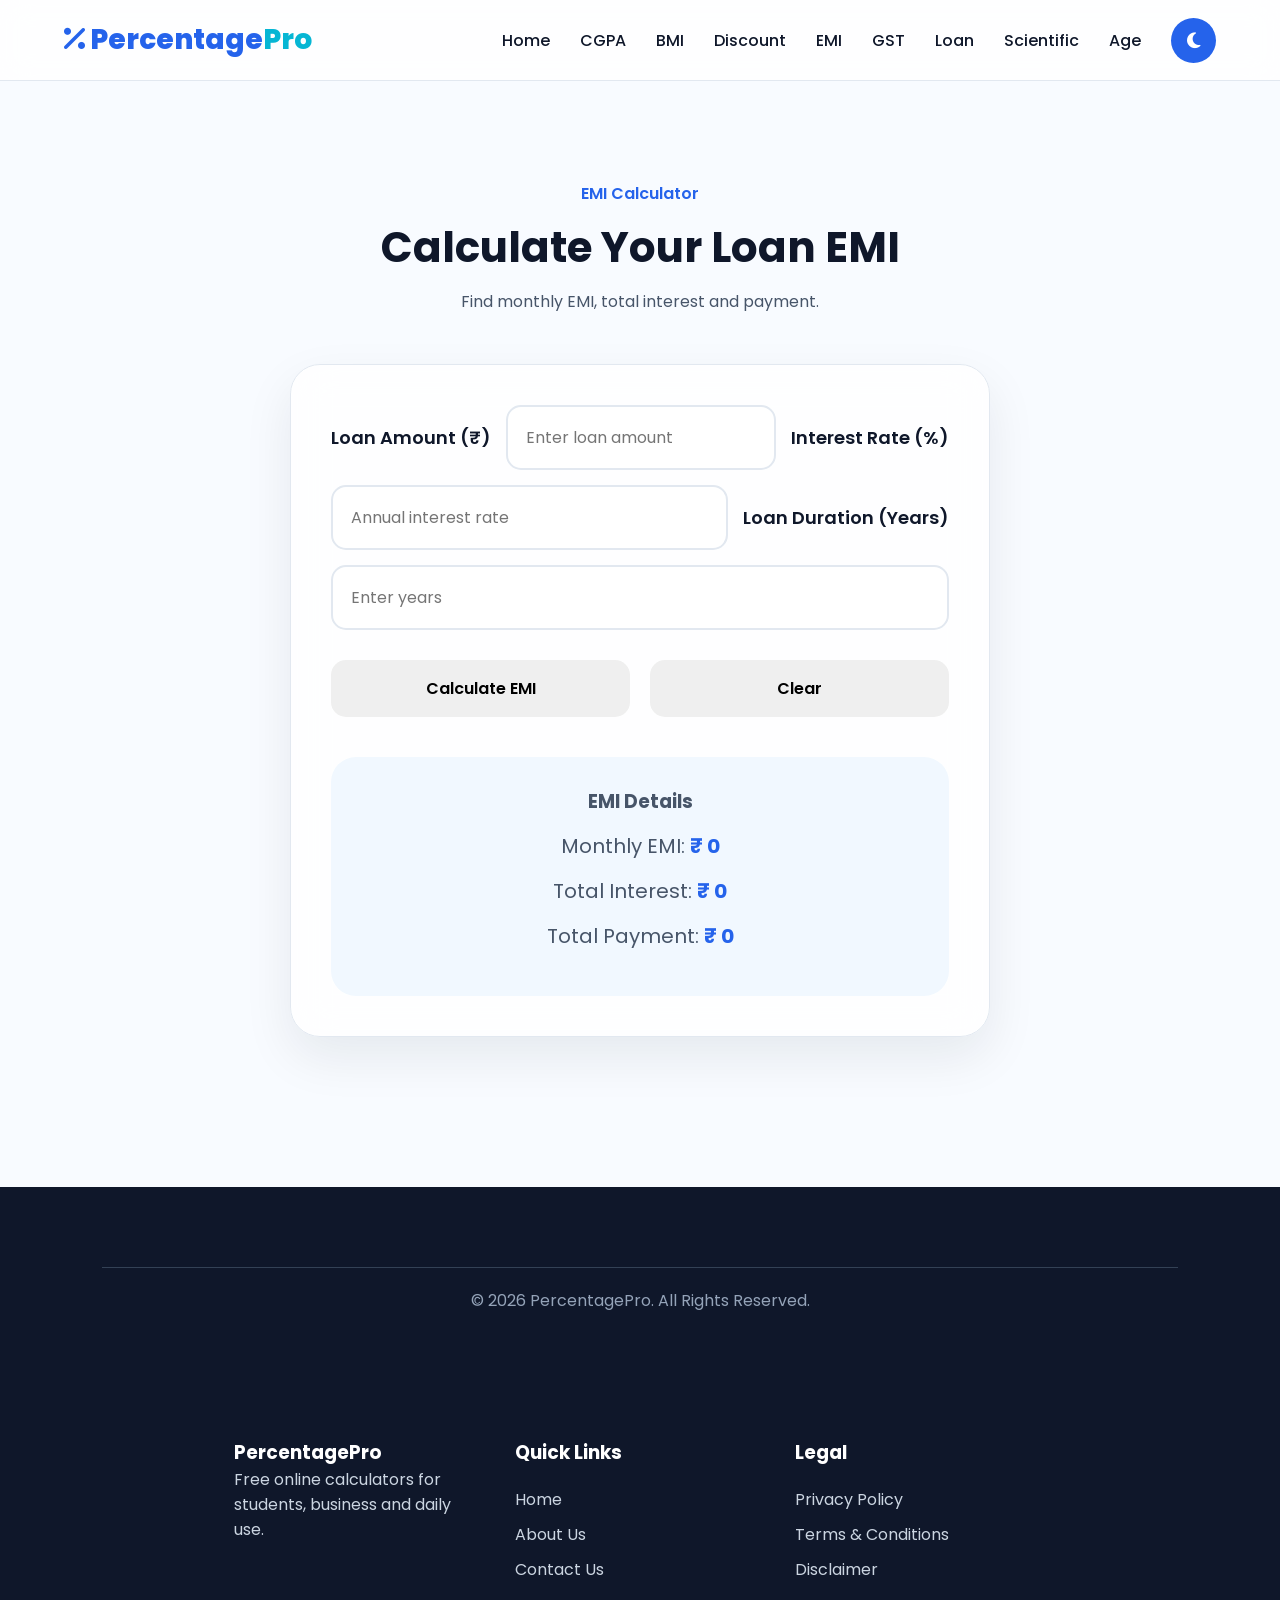
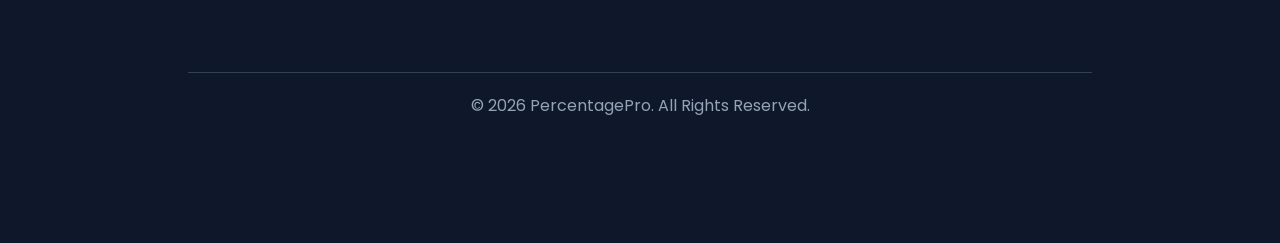
<file: emi.html>
<!DOCTYPE html>
<html lang="en">

<head>
<meta property="og:title" content="PercentagePro - Free Online Calculators">


<meta property="og:description" content="Calculate percentage, GST, EMI, BMI, Age and more online calculators for free.">


<meta property="og:type" content="website">


<meta property="og:url" content="https://yourwebsite.com">


<meta property="og:image" content="logo.png">
<meta charset="UTF-8">

<meta name="viewport" content="width=device-width, initial-scale=1.0">


<title>
EMI Calculator - Calculate Loan EMI Online
</title>

<meta name="description" content="Free online calculators including Percentage Calculator, GST Calculator, EMI Calculator, BMI Calculator, Age Calculator and more. Calculate instantly with PercentagePro.">


<meta name="keywords" content="percentage calculator, gst calculator, discount calculator, age calculator, bmi calculator, cgpa calculator, emi calculator, loan calculator">


<meta name="author" content="PercentagePro">


<meta name="robots" content="index, follow">
<meta name="description" content="
Free EMI calculator to calculate monthly loan EMI, interest and total payment.
">


<link rel="stylesheet" href="style.css">


<link rel="stylesheet"
href="https://cdnjs.cloudflare.com/ajax/libs/font-awesome/6.7.2/css/all.min.css">


</head>


<body>


<header>

<nav class="navbar">


<div class="logo">

<i class="fa-solid fa-percent"></i>

Percentage<span>Pro</span>

</div>



 <div class="nav-links">

<a href="index.html">
Home
</a>

<a href="cgpa.html">
CGPA
</a>
<a href = "bmi.html">BMI</a>
<a href="discount.html">
Discount
</a>
<a href="emi.html">
EMI
</a>
<a href="gst.html">GST</a>
<a href="loan.html">
Loan
</a>
<a href="scientific.html">
Scientific
</a>
<a href="age.html">
Age
</a>


<button id="themeBtn">

<i class="fa-solid fa-moon"></i>

</button>


</div>


</nav>


</header>





<section class="calculator-section">


<div class="section-title">


<span>
EMI Calculator
</span>


<h2>
Calculate Your Loan EMI
</h2>


<p>
Find monthly EMI, total interest and payment.
</p>


</div>






<div class="calculator-card">


<div class="input-box">


<label>
Loan Amount (₹)
</label>


<input 
type="number"
id="loanAmount"
placeholder="Enter loan amount"
>




<label>
Interest Rate (%)
</label>


<input 
type="number"
id="interestRate"
placeholder="Annual interest rate"
>




<label>
Loan Duration (Years)
</label>


<input 
type="number"
id="loanYears"
placeholder="Enter years"
>


</div>





<div class="calc-buttons">


<button id="calculateEMI">

Calculate EMI

</button>



<button id="clearEMI">

Clear

</button>


</div>





<div class="result-box">


<h3>
EMI Details
</h3>


<p>

Monthly EMI:

<span id="monthlyEMI">
₹ 0
</span>

</p>


<p>

Total Interest:

<span id="totalInterest">
₹ 0
</span>

</p>



<p>

Total Payment:

<span id="totalPayment">
₹ 0
</span>

</p>


</div>



</div>


</section>





<footer>


<div class="copyright">

<p>
© 2026 PercentagePro. All Rights Reserved.
</p>

</div>
 <footer>


<div class="footer-container">


<div class="footer-about">


<h3>
PercentagePro
</h3>


<p>
Free online calculators for students,
business and daily use.
</p>


</div>




<div class="footer-links">


<h3>
Quick Links
</h3>


<a href="index.html">
Home
</a>


<a href="about.html">
About Us
</a>


<a href="contact.html">
Contact Us
</a>


</div>




<div class="footer-links">


<h3>
Legal
</h3>


<a href="privacy.html">
Privacy Policy
</a>


<a href="terms.html">
Terms & Conditions
</a>


<a href="disclaimer.html">
Disclaimer
</a>


</div>



</div>




<div class="copyright">


<p>

© 2026 PercentagePro. All Rights Reserved.

</p>


</div>



</footer>





<script src="emi.js"></script>


</body>

</html>
</file>
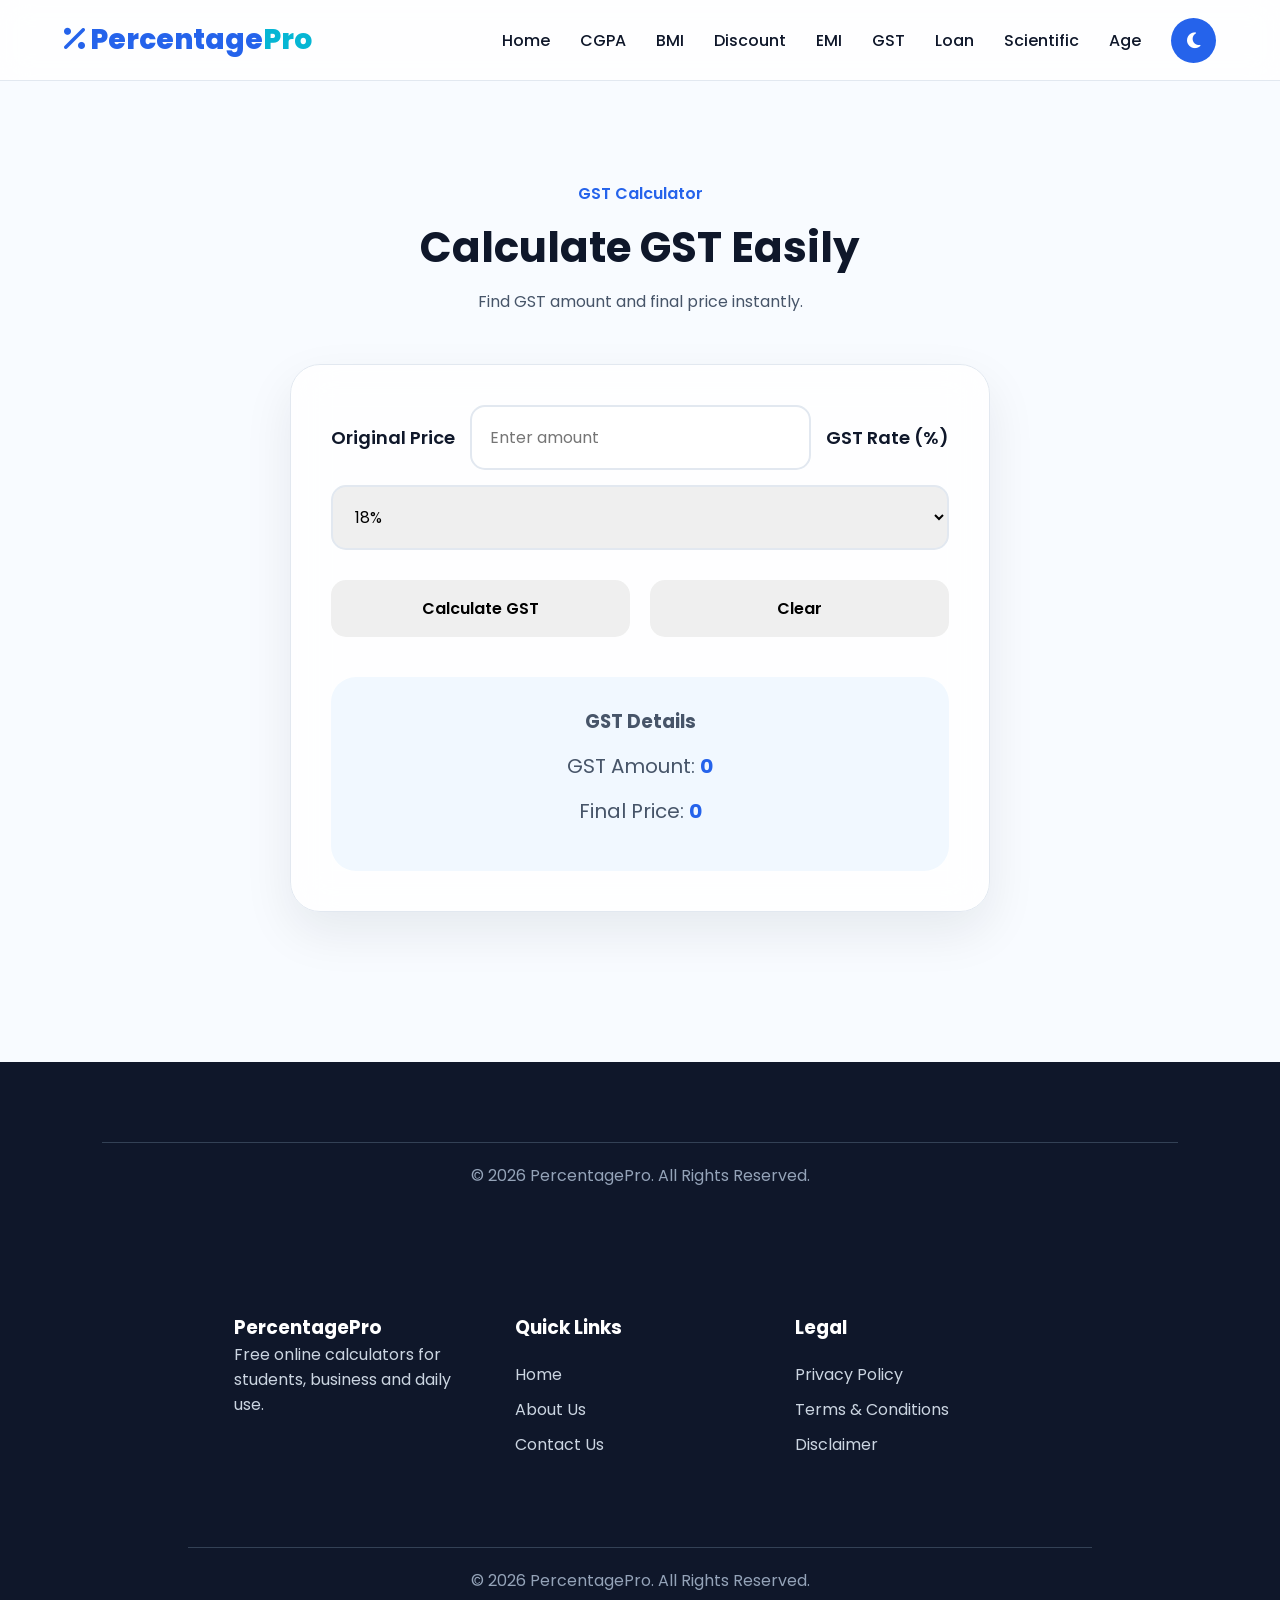
<file: gst.html>
<!DOCTYPE html>
<html lang="en">

<head>
<meta property="og:title" content="PercentagePro - Free Online Calculators">


<meta property="og:description" content="Calculate percentage, GST, EMI, BMI, Age and more online calculators for free.">


<meta property="og:type" content="website">


<meta property="og:url" content="https://yourwebsite.com">


<meta property="og:image" content="logo.png">
<meta charset="UTF-8">

<meta name="viewport" content="width=device-width, initial-scale=1.0">

<title>GST Calculator - Calculate GST Online</title>
<meta name="description" content="Free online calculators including Percentage Calculator, GST Calculator, EMI Calculator, BMI Calculator, Age Calculator and more. Calculate instantly with PercentagePro.">


<meta name="keywords" content="percentage calculator, gst calculator, discount calculator, age calculator, bmi calculator, cgpa calculator, emi calculator, loan calculator">


<meta name="author" content="PercentagePro">


<meta name="robots" content="index, follow">
<meta name="description" content="Free GST calculator to calculate GST amount, tax and final price instantly.">

<link rel="stylesheet" href="style.css">


<link rel="stylesheet"
href="https://cdnjs.cloudflare.com/ajax/libs/font-awesome/6.7.2/css/all.min.css">

</head>


<body>


<header>

<nav class="navbar">

<div class="logo">

<i class="fa-solid fa-percent"></i>

Percentage<span>Pro</span>

</div>


 <div class="nav-links">

<a href="index.html">
Home
</a>

<a href="cgpa.html">
CGPA
</a>
<a href = "bmi.html">BMI</a>
<a href="discount.html">
Discount
</a>
<a href="emi.html">
EMI
</a>
<a href="gst.html">GST</a>
<a href="loan.html">
Loan
</a>
<a href="scientific.html">
Scientific
</a>
<a href="age.html">
Age
</a>


<button id="themeBtn">

<i class="fa-solid fa-moon"></i>

</button>


</div>


</nav>

</header>




<section class="calculator-section">


<div class="section-title">

<span>
GST Calculator
</span>


<h2>
Calculate GST Easily
</h2>


<p>
Find GST amount and final price instantly.
</p>

</div>




<div class="calculator-card">


<div class="input-box">


<label>
Original Price
</label>


<input 
type="number"
id="price"
placeholder="Enter amount"
>



<label>
GST Rate (%)
</label>


<select id="gstRate">

<option value="5">5%</option>

<option value="12">12%</option>

<option value="18" selected>18%</option>

<option value="28">28%</option>

</select>


</div>




<div class="calc-buttons">


<button id="calculateGST">

Calculate GST

</button>


<button id="clearGST">

Clear

</button>


</div>





<div class="result-box">


<h3>
GST Details
</h3>


<p>

GST Amount:

<span id="gstAmount">
0
</span>

</p>


<p>

Final Price:

<span id="finalPrice">
0
</span>

</p>



</div>



</div>


</section>




<footer>


<div class="copyright">

<p>
© 2026 PercentagePro. All Rights Reserved.
</p>

</div>
<footer>


<div class="footer-container">


<div class="footer-about">


<h3>
PercentagePro
</h3>


<p>
Free online calculators for students,
business and daily use.
</p>


</div>




<div class="footer-links">


<h3>
Quick Links
</h3>


<a href="index.html">
Home
</a>


<a href="about.html">
About Us
</a>


<a href="contact.html">
Contact Us
</a>


</div>




<div class="footer-links">


<h3>
Legal
</h3>


<a href="privacy.html">
Privacy Policy
</a>


<a href="terms.html">
Terms & Conditions
</a>


<a href="disclaimer.html">
Disclaimer
</a>


</div>



</div>




<div class="copyright">


<p>

© 2026 PercentagePro. All Rights Reserved.

</p>


</div>



</footer>


<script src="gst.js"></script>


</body>

</html>
</file>
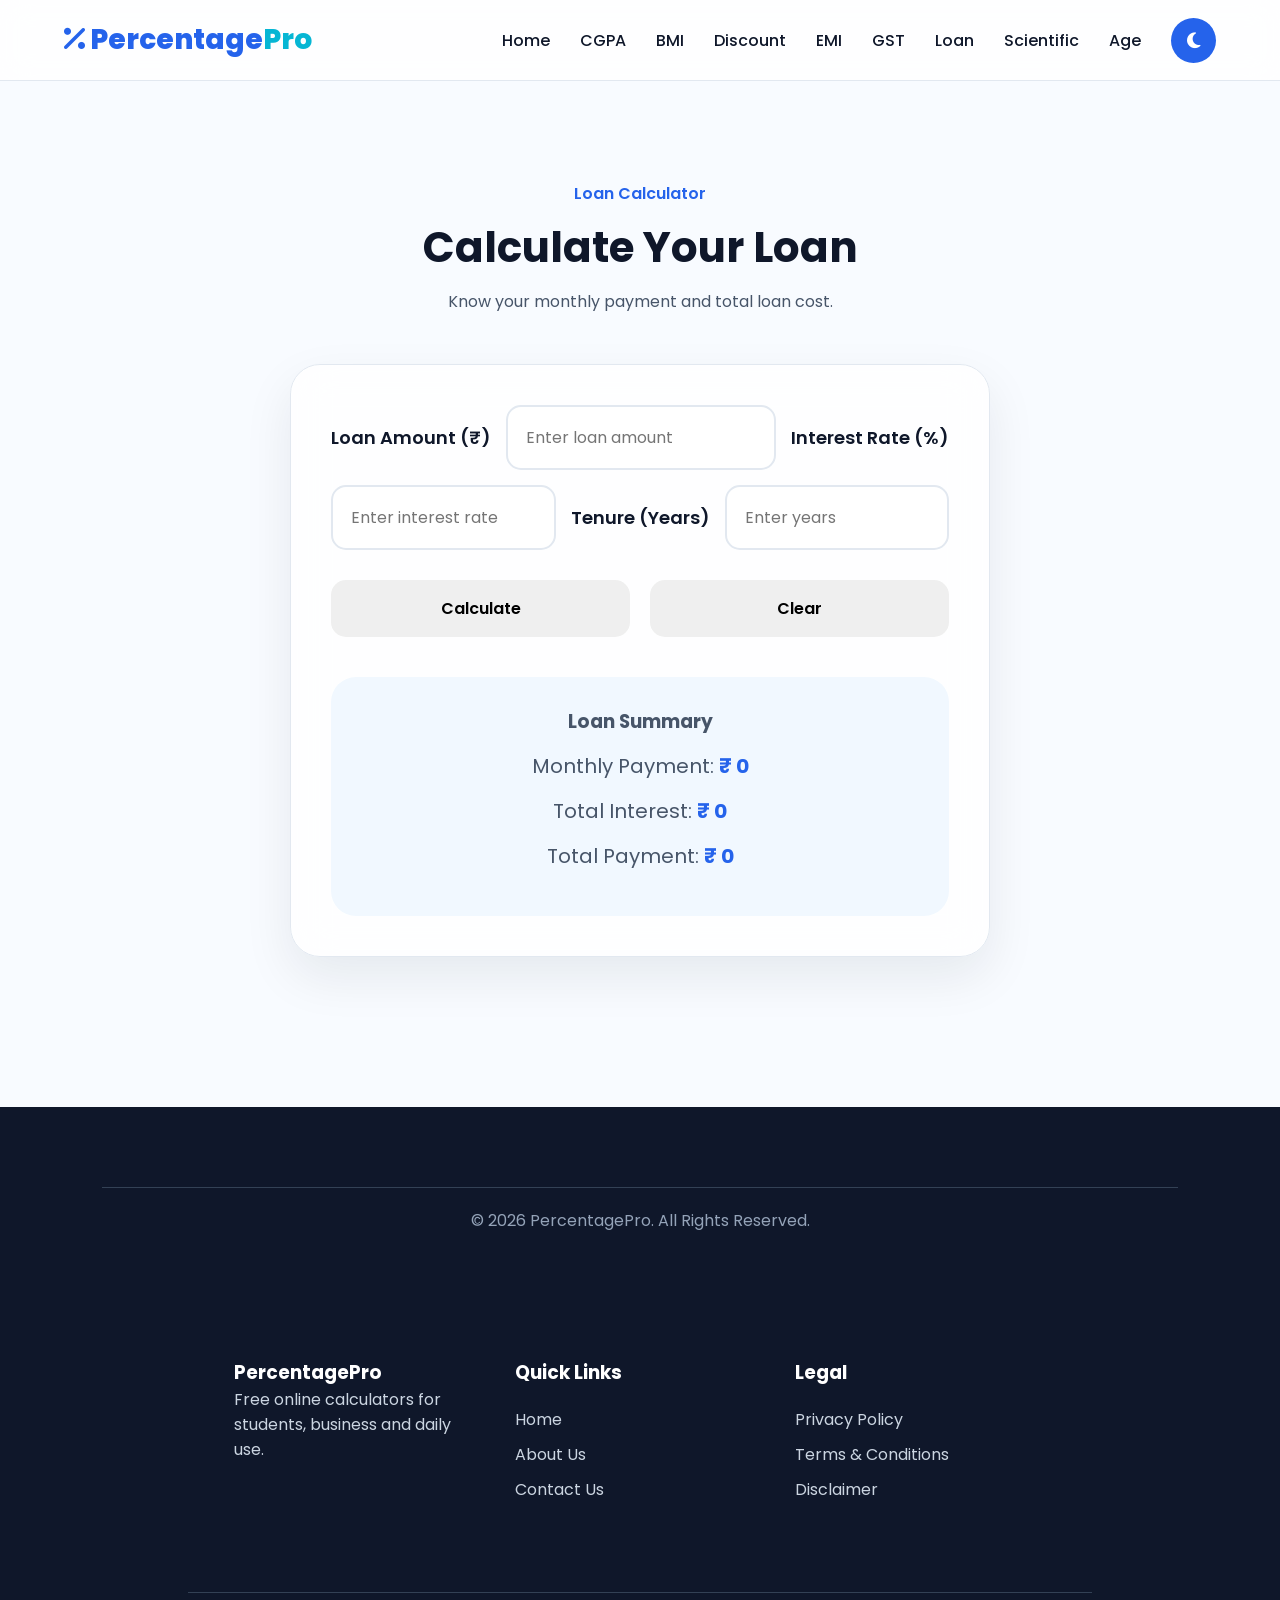
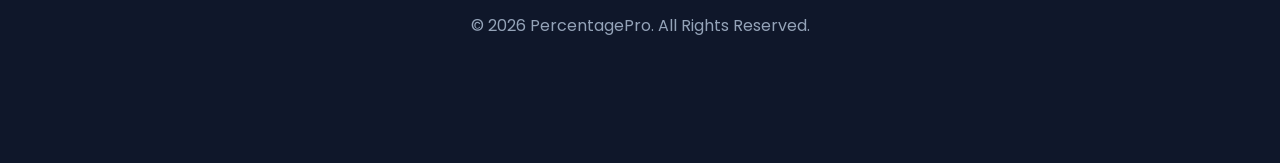
<file: loan.html>
<!DOCTYPE html>
<html lang="en">

<head>
<meta property="og:title" content="PercentagePro - Free Online Calculators">


<meta property="og:description" content="Calculate percentage, GST, EMI, BMI, Age and more online calculators for free.">


<meta property="og:type" content="website">


<meta property="og:url" content="https://yourwebsite.com">


<meta property="og:image" content="logo.png">
<meta charset="UTF-8">

<meta name="viewport" content="width=device-width, initial-scale=1.0">


<title>
Loan Calculator - Calculate Loan Payment
</title>
<meta name="description" content="Free online calculators including Percentage Calculator, GST Calculator, EMI Calculator, BMI Calculator, Age Calculator and more. Calculate instantly with PercentagePro.">


<meta name="keywords" content="percentage calculator, gst calculator, discount calculator, age calculator, bmi calculator, cgpa calculator, emi calculator, loan calculator">


<meta name="author" content="PercentagePro">


<meta name="robots" content="index, follow">

<meta name="description" content="
Free loan calculator to calculate monthly payment, interest and total repayment.
">


<link rel="stylesheet" href="style.css">


<link rel="stylesheet"
href="https://cdnjs.cloudflare.com/ajax/libs/font-awesome/6.7.2/css/all.min.css">


</head>



<body>


<header>

<nav class="navbar">


<div class="logo">

<i class="fa-solid fa-percent"></i>

Percentage<span>Pro</span>

</div>



 <div class="nav-links">

<a href="index.html">
Home
</a>

<a href="cgpa.html">
CGPA
</a>
<a href = "bmi.html">BMI</a>
<a href="discount.html">
Discount
</a>
<a href="emi.html">
EMI
</a>
<a href="gst.html">GST</a>
<a href="loan.html">
Loan
</a>
<a href="scientific.html">
Scientific
</a>
<a href="age.html">
Age
</a>


<button id="themeBtn">

<i class="fa-solid fa-moon"></i>

</button>


</div>


</nav>


</header>





<section class="calculator-section">


<div class="section-title">


<span>
Loan Calculator
</span>


<h2>
Calculate Your Loan
</h2>


<p>
Know your monthly payment and total loan cost.
</p>


</div>





<div class="calculator-card">


<div class="input-box">


<label>
Loan Amount (₹)
</label>


<input 
type="number"
id="loan"
placeholder="Enter loan amount"
>




<label>
Interest Rate (%)
</label>


<input 
type="number"
id="loanInterest"
placeholder="Enter interest rate"
>




<label>
Tenure (Years)
</label>


<input 
type="number"
id="tenure"
placeholder="Enter years"
>


</div>





<div class="calc-buttons">


<button id="calculateLoan">

Calculate

</button>



<button id="clearLoan">

Clear

</button>


</div>






<div class="result-box">


<h3>
Loan Summary
</h3>



<p>
Monthly Payment:

<span id="monthlyPayment">
₹ 0
</span>
</p>



<p>
Total Interest:

<span id="loanInterestAmount">
₹ 0
</span>
</p>



<p>
Total Payment:

<span id="loanTotal">
₹ 0
</span>
</p>



</div>



</div>


</section>





<footer>

<div class="copyright">

<p>
© 2026 PercentagePro. All Rights Reserved.
</p>

</div>
<footer>


<div class="footer-container">


<div class="footer-about">


<h3>
PercentagePro
</h3>


<p>
Free online calculators for students,
business and daily use.
</p>


</div>




<div class="footer-links">


<h3>
Quick Links
</h3>


<a href="index.html">
Home
</a>


<a href="about.html">
About Us
</a>


<a href="contact.html">
Contact Us
</a>


</div>




<div class="footer-links">


<h3>
Legal
</h3>


<a href="privacy.html">
Privacy Policy
</a>


<a href="terms.html">
Terms & Conditions
</a>


<a href="disclaimer.html">
Disclaimer
</a>


</div>



</div>




<div class="copyright">


<p>

© 2026 PercentagePro. All Rights Reserved.

</p>


</div>



</footer>




<script src="loan.js"></script>


</body>

</html>
</file>
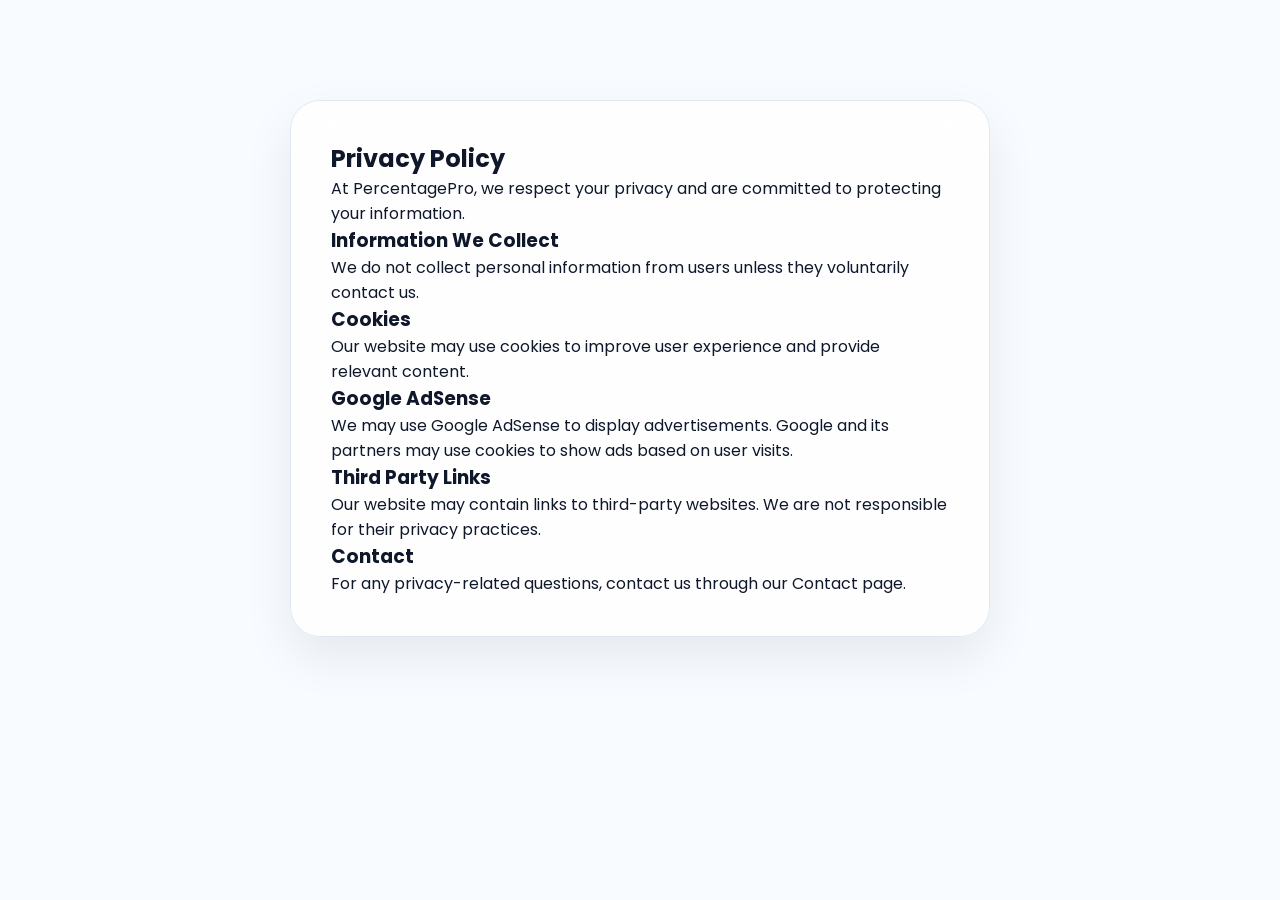
<file: privacy.html>
<!DOCTYPE html>
<html lang="en">

<head>

<meta charset="UTF-8">

<meta name="viewport" content="width=device-width, initial-scale=1.0">

<title>
Privacy Policy - PercentagePro
</title>

<link rel="stylesheet" href="style.css">

</head>


<body>


<section class="calculator-section">


<div class="calculator-card">


<h2>
Privacy Policy
</h2>


<p>
At PercentagePro, we respect your privacy and are committed to protecting your information.
</p>


<h3>
Information We Collect
</h3>


<p>
We do not collect personal information from users unless they voluntarily contact us.
</p>


<h3>
Cookies
</h3>


<p>
Our website may use cookies to improve user experience and provide relevant content.
</p>


<h3>
Google AdSense
</h3>


<p>
We may use Google AdSense to display advertisements.
Google and its partners may use cookies to show ads based on user visits.
</p>


<h3>
Third Party Links
</h3>


<p>
Our website may contain links to third-party websites. We are not responsible for their privacy practices.
</p>


<h3>
Contact
</h3>


<p>
For any privacy-related questions, contact us through our Contact page.
</p>


</div>


</section>


</body>

</html>
</file>
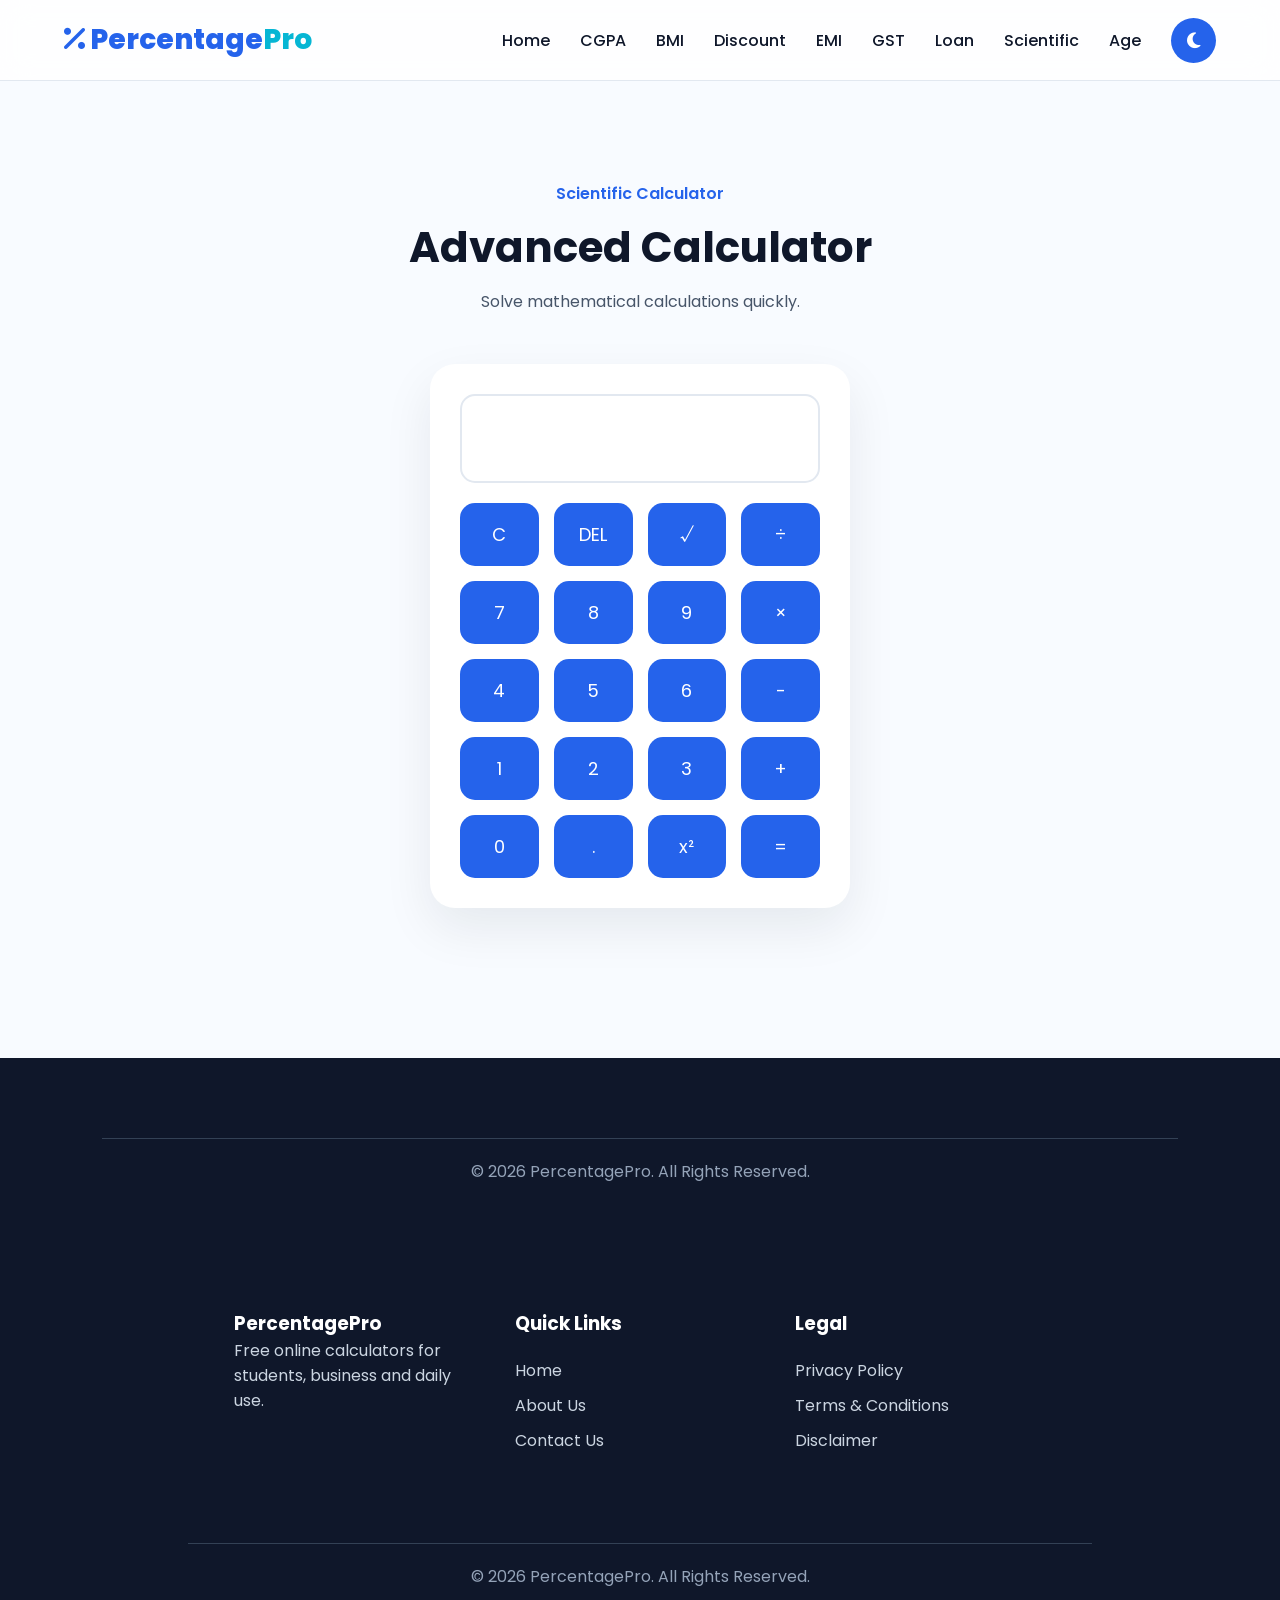
<file: scientific.html>
<!DOCTYPE html>
<html lang="en">

<head>
<meta property="og:title" content="PercentagePro - Free Online Calculators">


<meta property="og:description" content="Calculate percentage, GST, EMI, BMI, Age and more online calculators for free.">


<meta property="og:type" content="website">


<meta property="og:url" content="https://yourwebsite.com">


<meta property="og:image" content="logo.png">
<meta charset="UTF-8">

<meta name="viewport" content="width=device-width, initial-scale=1.0">


<title>
Scientific Calculator - Advanced Online Calculator
</title>

<meta name="description" content="Free online calculators including Percentage Calculator, GST Calculator, EMI Calculator, BMI Calculator, Age Calculator and more. Calculate instantly with PercentagePro.">


<meta name="keywords" content="percentage calculator, gst calculator, discount calculator, age calculator, bmi calculator, cgpa calculator, emi calculator, loan calculator">


<meta name="author" content="PercentagePro">


<meta name="robots" content="index, follow">
<meta name="description" content="
Free scientific calculator with arithmetic operations, square root and power functions.
">


<link rel="stylesheet" href="style.css">


<link rel="stylesheet"
href="https://cdnjs.cloudflare.com/ajax/libs/font-awesome/6.7.2/css/all.min.css">


</head>



<body>


<header>

<nav class="navbar">


<div class="logo">

<i class="fa-solid fa-percent"></i>

Percentage<span>Pro</span>

</div>



 <div class="nav-links">

<a href="index.html">
Home
</a>

<a href="cgpa.html">
CGPA
</a>
<a href = "bmi.html">BMI</a>
<a href="discount.html">
Discount
</a>
<a href="emi.html">
EMI
</a>
<a href="gst.html">GST</a>
<a href="loan.html">
Loan
</a>
<a href="scientific.html">
Scientific
</a>
<a href="age.html">
Age
</a>


<button id="themeBtn">

<i class="fa-solid fa-moon"></i>

</button>


</div>


</nav>

</header>





<section class="calculator-section">


<div class="section-title">


<span>
Scientific Calculator
</span>


<h2>
Advanced Calculator
</h2>


<p>
Solve mathematical calculations quickly.
</p>


</div>





<div class="scientific-card">


<input 
type="text"
id="display"
readonly
>



<div class="scientific-buttons">


<button onclick="clearDisplay()">
C
</button>


<button onclick="deleteValue()">
DEL
</button>


<button onclick="squareRoot()">
√
</button>


<button onclick="calculateResult('/')">
÷
</button>



<button onclick="addValue('7')">
7
</button>


<button onclick="addValue('8')">
8
</button>


<button onclick="addValue('9')">
9
</button>


<button onclick="calculateResult('*')">
×
</button>



<button onclick="addValue('4')">
4
</button>


<button onclick="addValue('5')">
5
</button>


<button onclick="addValue('6')">
6
</button>


<button onclick="calculateResult('-')">
-
</button>




<button onclick="addValue('1')">
1
</button>


<button onclick="addValue('2')">
2
</button>


<button onclick="addValue('3')">
3
</button>


<button onclick="calculateResult('+')">
+
</button>



<button onclick="addValue('0')">
0
</button>


<button onclick="addValue('.')">
.
</button>


<button onclick="power()">
x²
</button>


<button onclick="calculateResult('=')">
=
</button>



</div>


</div>


</section>





<footer>

<div class="copyright">

<p>
© 2026 PercentagePro. All Rights Reserved.
</p>

</div>
<footer>


<div class="footer-container">


<div class="footer-about">


<h3>
PercentagePro
</h3>


<p>
Free online calculators for students,
business and daily use.
</p>


</div>




<div class="footer-links">


<h3>
Quick Links
</h3>


<a href="index.html">
Home
</a>


<a href="about.html">
About Us
</a>


<a href="contact.html">
Contact Us
</a>


</div>




<div class="footer-links">


<h3>
Legal
</h3>


<a href="privacy.html">
Privacy Policy
</a>


<a href="terms.html">
Terms & Conditions
</a>


<a href="disclaimer.html">
Disclaimer
</a>


</div>



</div>




<div class="copyright">


<p>

© 2026 PercentagePro. All Rights Reserved.

</p>


</div>



</footer>





<script src="scientific.js"></script>


</body>

</html>
</file>
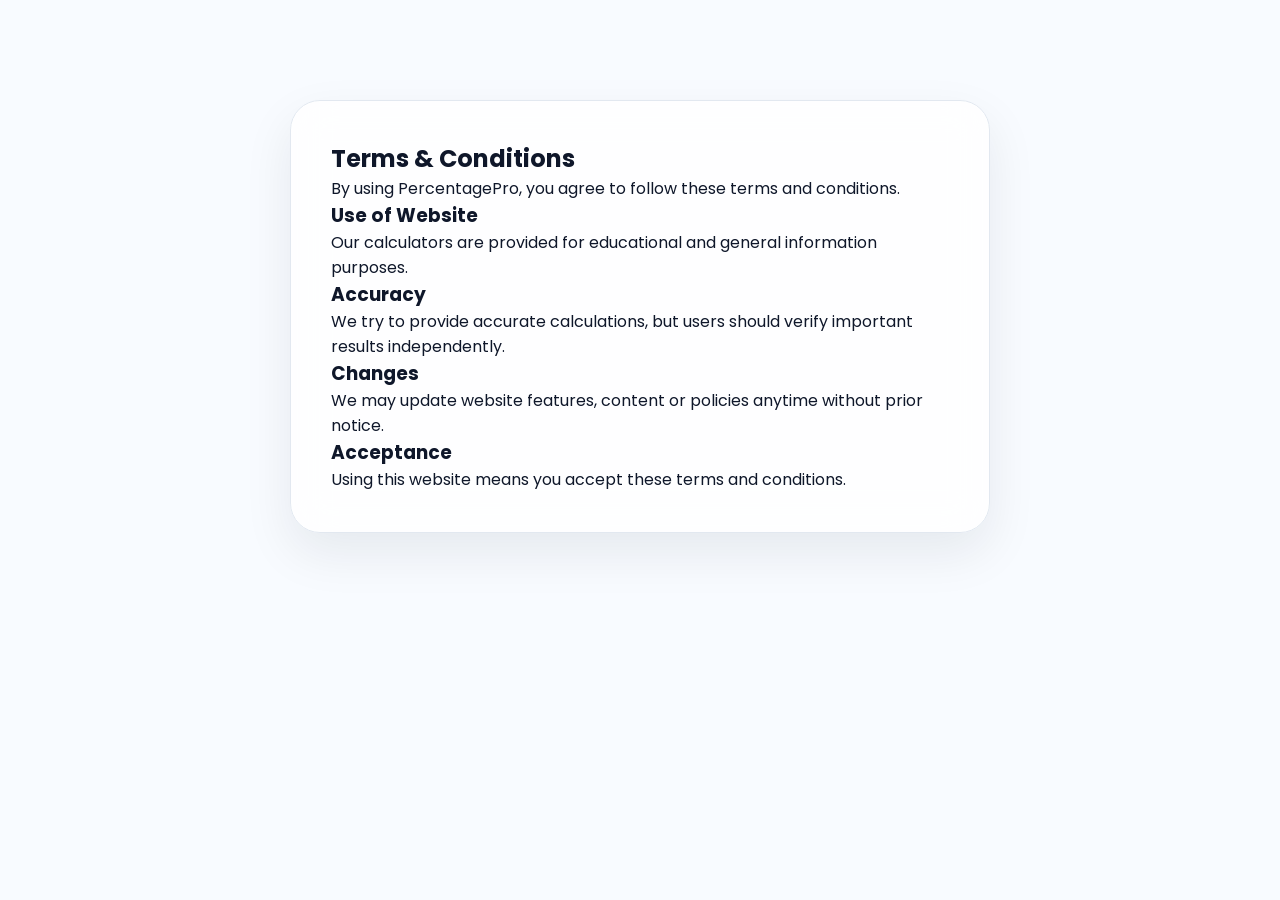
<file: terms.html>
<!DOCTYPE html>
<html lang="en">

<head>

<meta charset="UTF-8">

<title>
Terms & Conditions - PercentagePro
</title>

<link rel="stylesheet" href="style.css">

</head>


<body>


<section class="calculator-section">


<div class="calculator-card">


<h2>
Terms & Conditions
</h2>


<p>
By using PercentagePro, you agree to follow these terms and conditions.
</p>


<h3>
Use of Website
</h3>


<p>
Our calculators are provided for educational and general information purposes.
</p>


<h3>
Accuracy
</h3>


<p>
We try to provide accurate calculations, but users should verify important results independently.
</p>


<h3>
Changes
</h3>


<p>
We may update website features, content or policies anytime without prior notice.
</p>


<h3>
Acceptance
</h3>


<p>
Using this website means you accept these terms and conditions.
</p>


</div>


</section>


</body>

</html>
</file>
<file: style.css>
/* ===================================
   PercentagePro V2
   Premium Style Sheet
=================================== */


/* Google Font */

@import url('https://fonts.googleapis.com/css2?family=Poppins:wght@400;500;600;700;800&display=swap');



/* Reset */

*{

    margin:0;
    padding:0;
    box-sizing:border-box;
    font-family:'Poppins',sans-serif;

}



html{

    scroll-behavior:smooth;

}



body{

    background:#f8fbff;
    color:#0f172a;
    overflow-x:hidden;

}



:root{

    --primary:#2563eb;
    --secondary:#06b6d4;
    --accent:#8b5cf6;

    --dark:#0f172a;

    --white:#ffffff;

    --light:#f8fbff;

    --text:#475569;

    --shadow:
    0 20px 50px rgba(15,23,42,.08);

}



/* Container */

.navbar,
.hero,
.calculator-section,
.stats-container,
.features,
.faq,
.newsletter,
.footer-container{

    width:90%;
    max-width:1200px;
    margin:auto;

}



/* Links */

a{

    text-decoration:none;

}



/* ===============================
        NAVBAR
================================ */


header{

    position:sticky;
    top:0;
    z-index:999;

    background:rgba(255,255,255,.8);

    backdrop-filter:blur(15px);

    border-bottom:1px solid #e2e8f0;

}



.navbar{

    height:80px;

    display:flex;

    justify-content:space-between;

    align-items:center;

}



.logo{

    font-size:28px;

    font-weight:800;

    color:var(--primary);

}



.logo span{

    color:var(--secondary);

}



.nav-links{

    display:flex;

    align-items:center;

    gap:30px;

}



.nav-links a{

    color:var(--dark);

    font-weight:500;

    transition:.3s;

}



.nav-links a:hover{

    color:var(--primary);

}



#themeBtn{

    width:45px;

    height:45px;

    border-radius:50%;

    border:none;

    background:var(--primary);

    color:white;

    cursor:pointer;

    font-size:18px;

}



/* ===============================
        HERO SECTION
================================ */


.hero{

    min-height:calc(100vh - 80px);

    display:grid;

    grid-template-columns:1fr 1fr;

    align-items:center;

    gap:50px;

}



.badge{

    display:inline-block;

    padding:8px 18px;

    background:#dbeafe;

    color:var(--primary);

    border-radius:50px;

    font-weight:600;

    margin-bottom:20px;

}



.hero h1{

    font-size:60px;

    line-height:1.15;

    font-weight:800;

}



.hero h1 span{

    background:linear-gradient(
        135deg,
        var(--primary),
        var(--secondary)
    );

    -webkit-background-clip:text;

    color:transparent;

}



.hero p{

    margin:25px 0;

    color:var(--text);

    font-size:18px;

    line-height:1.8;

}



.hero-buttons{

    display:flex;

    gap:20px;

}



.primary-btn,
.secondary-btn{

    padding:15px 35px;

    border-radius:50px;

    font-weight:600;

    transition:.3s;

}



.primary-btn{

    background:linear-gradient(
        135deg,
        var(--primary),
        var(--secondary)
    );

    color:white;

}



.secondary-btn{

    border:2px solid var(--primary);

    color:var(--primary);

}



.primary-btn:hover,
.secondary-btn:hover{

    transform:translateY(-5px);

}



/* Calculator Icon */


.calculator-icon{

    width:350px;

    height:350px;

    margin:auto;

    border-radius:50%;

    display:flex;

    align-items:center;

    justify-content:center;

    background:
    linear-gradient(
        135deg,
        #2563eb,
        #06b6d4
    );

    box-shadow:
    0 30px 60px rgba(37,99,235,.3);

    animation:float 4s infinite ease-in-out;

}



.calculator-icon i{

    font-size:150px;

    color:white;

}



@keyframes float{

    50%{

        transform:translateY(-20px);

    }

}


/* ===================================
      CALCULATOR SECTION
=================================== */


.calculator-section{

    padding:100px 0;

}



.section-title{

    text-align:center;

    margin-bottom:50px;

}



.section-title span{

    color:var(--primary);

    font-weight:600;

}



.section-title h2{

    font-size:42px;

    margin:10px 0;

}



.section-title p{

    color:var(--text);

}





/* Calculator Card */


.calculator-card{

    max-width:700px;

    margin:auto;

    padding:40px;

    background:rgba(255,255,255,.8);

    backdrop-filter:blur(20px);

    border-radius:30px;

    box-shadow:var(--shadow);

    border:1px solid #e2e8f0;

}





.input-box{

    display:flex;

    align-items:center;

    gap:15px;

    flex-wrap:wrap;

}



.input-box label{

    font-size:18px;

    font-weight:600;

}





.input-box input{

    flex:1;

    min-width:200px;

    padding:18px;

    border-radius:15px;

    border:2px solid #e2e8f0;

    outline:none;

    font-size:16px;

    transition:.3s;

}





.input-box input:focus{

    border-color:var(--primary);

    box-shadow:0 0 0 4px rgba(37,99,235,.15);

}





/* Calculator Buttons */


.calc-buttons{

    display:flex;

    gap:20px;

    margin-top:30px;

}



.calc-buttons button{

    flex:1;

    padding:16px;

    border:none;

    border-radius:15px;

    font-size:16px;

    font-weight:600;

    cursor:pointer;

    transition:.3s;

}





#calculateBtn{

    background:linear-gradient(
        135deg,
        var(--primary),
        var(--secondary)
    );

    color:white;

}





#clearBtn{

    background:#e2e8f0;

    color:var(--dark);

}





.calc-buttons button:hover{

    transform:translateY(-4px);

}





/* ===============================
        RESULT BOX
================================ */


.result-box{

    margin-top:40px;

    text-align:center;

    padding:30px;

    background:#f1f8ff;

    border-radius:25px;

}





.result-box h3{

    color:var(--text);

    margin-bottom:15px;

}





#result{

    font-size:55px;

    font-weight:800;

    color:var(--primary);

}





/* Result Buttons */


.result-actions{

    display:flex;

    justify-content:center;

    gap:15px;

    margin-top:25px;

}





.result-actions button{

    padding:13px 25px;

    border:none;

    border-radius:50px;

    color:white;

    font-weight:600;

    cursor:pointer;

    transition:.3s;

}





#copyBtn{

    background:#2563eb;

}





#shareBtn{

    background:#22c55e;

}





.result-actions button:hover{

    transform:translateY(-5px);

    box-shadow:0 10px 25px rgba(0,0,0,.15);

}





/* ===============================
        STATS SECTION
================================ */


.stats{

    padding:80px 0;

    background:
    linear-gradient(
        135deg,
        #2563eb,
        #06b6d4
    );

}



.stats-container{

    display:grid;

    grid-template-columns:
    repeat(4,1fr);

    gap:25px;

}





.stat-card{

    text-align:center;

    color:white;

    padding:35px;

    background:rgba(255,255,255,.15);

    backdrop-filter:blur(15px);

    border-radius:25px;

}





.stat-card h2{

    font-size:45px;

}





.stat-card p{

    margin-top:10px;

    color:#e0f2fe;

}

/* ===================================
        FEATURES SECTION
=================================== */


.features{

    padding:100px 0;

}



.feature-grid{

    display:grid;

    grid-template-columns:
    repeat(4,1fr);

    gap:25px;

}





.feature-card{

    background:white;

    padding:35px 25px;

    text-align:center;

    border-radius:25px;

    box-shadow:var(--shadow);

    transition:.35s;

    border:1px solid #e2e8f0;

}





.feature-card:hover{

    transform:translateY(-10px);

}





.feature-card i{

    font-size:45px;

    color:var(--primary);

    margin-bottom:20px;

}





.feature-card h3{

    margin-bottom:15px;

    font-size:22px;

}





.feature-card p{

    color:var(--text);

    line-height:1.7;

}





/* ===================================
        FAQ SECTION
=================================== */


.faq{

    padding:100px 0;

    background:#f8fbff;

}





.faq-container{

    max-width:900px;

    margin:auto;

}





.faq-item{

    background:white;

    padding:25px;

    margin-bottom:20px;

    border-radius:20px;

    box-shadow:var(--shadow);

    transition:.3s;

}





.faq-item:hover{

    transform:translateX(8px);

}





.faq-item h3{

    color:var(--primary);

    margin-bottom:12px;

}





.faq-item p{

    color:var(--text);

    line-height:1.8;

}





/* ===================================
        NEWSLETTER
=================================== */


.newsletter{

    padding:100px 0;

}





.newsletter-box{

    background:

    linear-gradient(
        135deg,
        #2563eb,
        #06b6d4
    );

    color:white;

    padding:60px;

    border-radius:35px;

    text-align:center;

}





.newsletter-box h2{

    font-size:38px;

    margin-bottom:15px;

}





.newsletter-box p{

    margin-bottom:30px;

    color:#e0f2fe;

}





.newsletter-form{

    display:flex;

    justify-content:center;

    gap:15px;

    flex-wrap:wrap;

}





.newsletter-form input{

    width:350px;

    max-width:100%;

    padding:17px 25px;

    border:none;

    border-radius:50px;

    outline:none;

    font-size:16px;

}





.newsletter-form button{

    padding:17px 35px;

    border:none;

    border-radius:50px;

    background:white;

    color:var(--primary);

    font-weight:700;

    cursor:pointer;

}





.newsletter-form button:hover{

    transform:translateY(-3px);

}

/* ===================================
        FOOTER
=================================== */


footer{

    background:#0f172a;

    color:white;

    padding-top:70px;

}



.footer-container{

    display:grid;

    grid-template-columns:
    repeat(3,1fr);

    gap:40px;

    padding-bottom:50px;

}





.footer-brand h2{

    font-size:30px;

    margin-bottom:15px;

}



.footer-brand span{

    color:#06b6d4;

}



.footer-brand p{

    color:#cbd5e1;

    line-height:1.8;

}





.footer-links h3{

    margin-bottom:20px;

}





.footer-links a{

    display:block;

    color:#cbd5e1;

    margin-bottom:12px;

    transition:.3s;

}





.footer-links a:hover{

    color:white;

    transform:translateX(5px);

}





.social{

    display:flex;

    gap:15px;

}





.social a{

    width:45px;

    height:45px;

    border-radius:50%;

    display:flex;

    align-items:center;

    justify-content:center;

    background:#1e293b;

    color:white;

    transition:.3s;

}





.social a:hover{

    background:var(--primary);

    transform:translateY(-5px);

}





.copyright{

    text-align:center;

    padding:25px;

    border-top:1px solid #1e293b;

    color:#94a3b8;

}





/* ===================================
        DARK MODE
=================================== */


body.dark{

    background:#020617;

    color:white;

}



body.dark header{

    background:rgba(2,6,23,.85);

}



body.dark .nav-links a{

    color:white;

}



body.dark .calculator-card,

body.dark .feature-card,

body.dark .faq-item{

    background:#1e293b;

    border-color:#334155;

}



body.dark .section-title h2,

body.dark .feature-card h3,

body.dark .faq-item h3{

    color:white;

}



body.dark .feature-card p,

body.dark .faq-item p{

    color:#cbd5e1;

}



body.dark .result-box{

    background:#172554;

}



body.dark input{

    background:#0f172a;

    color:white;

    border-color:#334155;

}





/* ===================================
        RESPONSIVE DESIGN
=================================== */


@media(max-width:1000px){


.hero{

    grid-template-columns:1fr;

    text-align:center;

}



.hero-buttons{

    justify-content:center;

}



.feature-grid{

    grid-template-columns:
    repeat(2,1fr);

}



.stats-container{

    grid-template-columns:
    repeat(2,1fr);

}


.footer-container{

    grid-template-columns:1fr 1fr;

}



}





@media(max-width:650px){



.navbar{

    height:auto;

    padding:20px 0;

    flex-direction:column;

    gap:20px;

}



.nav-links{

    flex-wrap:wrap;

    justify-content:center;

}



.hero h1{

    font-size:38px;

}



.calculator-icon{

    width:250px;

    height:250px;

}



.calculator-icon i{

    font-size:100px;

}



.input-box{

    flex-direction:column;

}



.input-box input{

    width:100%;

}



.calc-buttons{

    flex-direction:column;

}



#result{

    font-size:40px;

}



.feature-grid,

.stats-container,

.footer-container{

    grid-template-columns:1fr;

}



.newsletter-box{

    padding:35px 20px;

}



.newsletter-box h2{

    font-size:28px;

}


}

.history-section{

    padding:80px 0;

}


.history-box{

    max-width:700px;

    margin:auto;

    background:white;

    padding:30px;

    border-radius:25px;

    box-shadow:var(--shadow);

}


#historyList{

    list-style:none;

}


#historyList li{

    padding:15px;

    margin-bottom:12px;

    background:#f1f5f9;

    border-radius:12px;

}


#clearHistoryBtn{

    margin-top:20px;

    padding:12px 25px;

    border:none;

    border-radius:50px;

    background:#ef4444;

    color:white;

    cursor:pointer;

}

.tools-section{

    padding:100px 0;

}


.search-box{

    text-align:center;

    margin-bottom:40px;

}


#searchInput{

    width:400px;

    max-width:90%;

    padding:18px 25px;

    border-radius:50px;

    border:2px solid #e2e8f0;

    outline:none;

    font-size:16px;

}



.calculator-grid{

    display:grid;

    grid-template-columns:
    repeat(3,1fr);

    gap:25px;

}



.tool-card{

    background:white;

    padding:35px;

    text-align:center;

    border-radius:25px;

    box-shadow:var(--shadow);

    transition:.3s;

}



.tool-card:hover{

    transform:translateY(-10px);

}



.tool-card i{

    font-size:45px;

    color:var(--primary);

}



.tool-card h3{

    margin:20px 0 10px;

}



.tool-card p{

    color:var(--text);

}



.tool-card a{

    display:inline-block;

    margin-top:20px;

    padding:10px 25px;

    border-radius:50px;

    background:var(--primary);

    color:white;

}

select{

    flex:1;

    min-width:200px;

    padding:18px;

    border-radius:15px;

    border:2px solid #e2e8f0;

    font-size:16px;

}


.result-box p{

    font-size:20px;

    margin:15px;

    color:var(--text);

}


.result-box span{

    font-weight:700;

    color:var(--primary);

}

.result-box p{

    margin:15px 0;

    font-size:20px;

}


.result-box span{

    color:var(--primary);

    font-weight:700;

}

#ageResult{

    font-size:30px;

    font-weight:700;

    color:var(--primary);

}

#bmiResult{

    font-size:55px;

    font-weight:800;

    color:var(--primary);

}


#bmiStatus{

    font-size:20px;

    font-weight:600;

}

#percentageResult{

    font-size:45px;

    font-weight:800;

    color:var(--primary);

}

.result-box p{

    font-size:20px;

    margin:15px 0;

}


.result-box span{

    color:var(--primary);

    font-weight:700;

}

.scientific-card{

    max-width:420px;

    margin:auto;

    background:white;

    padding:30px;

    border-radius:25px;

    box-shadow:var(--shadow);

}



#display{

    width:100%;

    padding:20px;

    font-size:30px;

    margin-bottom:20px;

    border-radius:15px;

    border:2px solid #e2e8f0;

    text-align:right;

}



.scientific-buttons{

    display:grid;

    grid-template-columns:repeat(4,1fr);

    gap:15px;

}



.scientific-buttons button{

    padding:18px;

    border:none;

    border-radius:15px;

    background:#2563eb;

    color:white;

    font-size:18px;

    cursor:pointer;

}



.scientific-buttons button:hover{

    transform:scale(1.05);

}

.result-box span{

    color:var(--primary);

    font-weight:700;

}

footer{

    background:#0f172a;

    color:white;

    padding:50px 8%;

    margin-top:50px;

}



.footer-container{

    display:grid;

    grid-template-columns:
    repeat(3,1fr);

    gap:30px;

}



.footer-links a{

    display:block;

    color:#cbd5e1;

    margin:10px 0;

}



.footer-links a:hover{

    color:white;

}



.footer-about p{

    color:#cbd5e1;

}



.copyright{

    text-align:center;

    margin-top:30px;

    padding-top:20px;

    border-top:1px solid #334155;

}

@media(max-width:768px){

.footer-container{

    grid-template-columns:1fr;

}


.nav-links{

    flex-direction:column;

}

}
</file>
